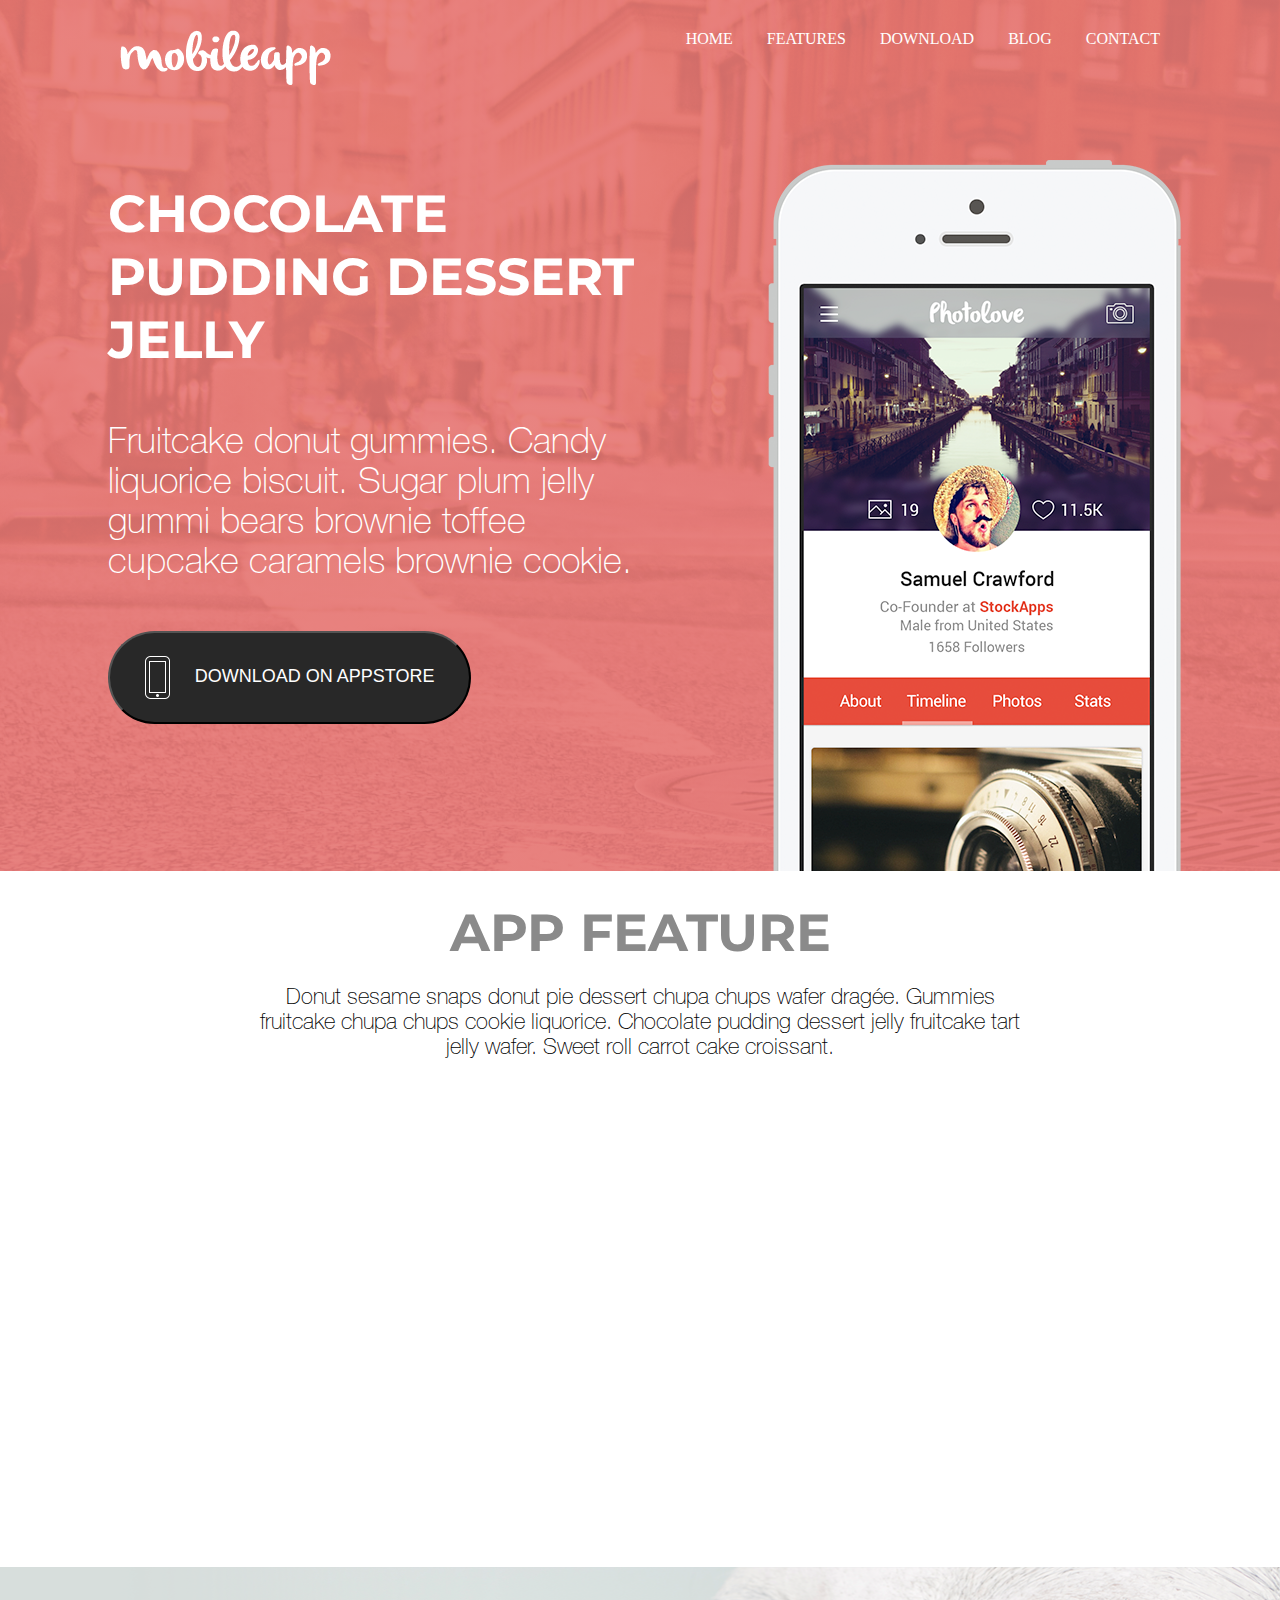
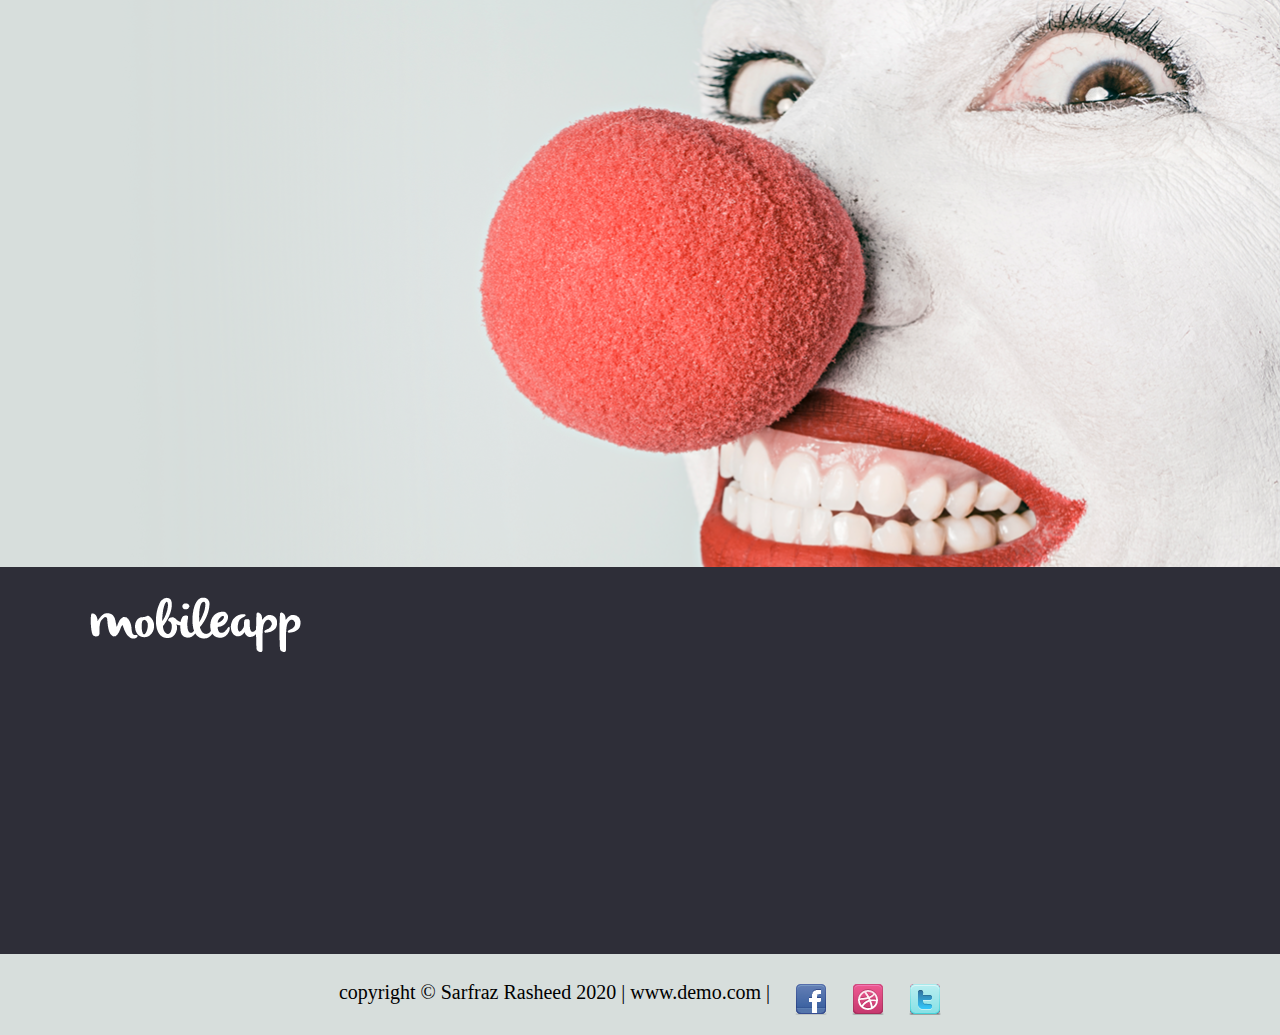
<file: Project1/index.html>
<!DOCTYPE html>
<html lang="en">
<head>
    <meta charset="UTF-8">
    <meta name="viewport" content="width=device-width, initial-scale=1.0">
    <title>PSD TO HTML PROJECT 1</title>
    <!-- Style Sheet -->
    <link rel="stylesheet" href="./CSS/style.css">
    <!-- Google Fonts -->
    <link href="https://fonts.googleapis.com/css2?family=Montserrat&display=swap" rel="stylesheet">
    <link href="https://fonts.googleapis.com/css2?family=Montserrat:wght@700&display=swap" rel="stylesheet">
    <!-- Animation Links -->
    <link rel="stylesheet" href="https://unpkg.com/aos@next/dist/aos.css" />
</head>
<body>
    <!-- Start of Hero -->
    <section class="hero">
        <div class="container">
            <nav>
                <div class="logo">
                    <img src="./Images/logo.png" alt="">
                </div>
                <div class="menu"> 
                <ul>
                <li> <a href="#"> HOME </a> </li>
                <li> <a href="#"> FEATURES </a> </li>
                <li> <a href="#"> DOWNLOAD </a> </li>
                <li>  <a href="#"> BLOG </a> </li>
                <li> <a href="#"> CONTACT </a> </li></div>
            </ul>
            
            </nav>
            <div class="heroContent">
                <div class="heroContentCol1">
                <h1>CHOCOLATE PUDDING DESSERT JELLY</h1>
                <p>Fruitcake donut gummies. Candy liquorice biscuit. Sugar plum jelly gummi bears brownie toffee cupcake caramels brownie cookie.</p>
                <button class="heroBtn"> <img src="./Images/mobileButton.png" alt="" class="btnIphone">  DOWNLOAD ON APPSTORE </button>
            </div>
            <div class="heroContentCol2" data-aos="fade-up" data-aos-duration = "3000";>
                <img src="./Images/iphone.png   " alt="">
            </div>
        </div>
    </div>
    </section>
    <!-- End of Hero -->
    <!-- Start of App Features -->
    <section class="appFeature">
        <div class="container">
        <h1>APP FEATURE</h1>
        <p>Donut sesame snaps donut pie dessert chupa chups wafer dragée. Gummies fruitcake chupa chups cookie liquorice. Chocolate pudding dessert jelly fruitcake tart jelly wafer. Sweet roll carrot cake croissant.</p>
        <div class="appFeatureCol">
            <div class="appFeatureCol1"data-aos="fade-right" data-aos-duration="1000"> 
                <img src=".//Images/scalable.png" alt=""> 
                <h3>SCALABLE</h3>
                <p>Croissant ice cream macaroon cake. Dessert jelly beans candy cookie. Bear claw candy canes gingerbread caramels cake. Macaroon applicake gummi bears jelly marzipan.</p>
            </div>
            <div class="appFeatureCol2" data-aos="fade-up" data-aos-duration="1000"> 
                <img src=".//Images/instant.png" alt=""> 
                <h3>INSTANT</h3>
                <p>Croissant ice cream macaroon cake. Dessert jelly beans candy cookie. Bear claw candy canes gingerbread caramels cake. Macaroon applicake gummi bears jelly marzipan.</p>
            </div>
            <div class="appFeatureCol3"data-aos="fade-left" data-aos-duration="1000"> 
                <img src=".//Images/something.png" alt=""> 
                <h3>SOMETHING</h3>
                <p>Croissant ice cream macaroon cake. Dessert jelly beans candy cookie. Bear claw candy canes gingerbread caramels cake. Macaroon applicake gummi bears jelly marzipan.</p>
            </div>


        </div>
    </div>
    </section>
    <!-- End of App Feature -->
    <!-- Start of Big Nose Section -->
    <section class="bigNose">  
        <div class="container">
        <div class="bigNoseContent"data-aos="fade-up" data-aos-duration="1000">
        <h1>
            <span>hocolate </span> pudding 
            dessert jelly <span> fruit
            cake tart jelly wa </span> fer. 
        </h1>
        <p>Donut cupcake lemon drops dragée liquorice apple pie powder. Topping sweet lollipop soufflé chocolate liquorice candy canes. </p>
        <button class="noseBtn">
            DOWNLOAD
        </button>
    </div>
    </div>
    </section>
    <!-- End of Big Nose Section -->
    <!-- Start of Footer -->
        <footer>
            <div class="container">
            <img src="./Images/logo.png" alt="" class="logo">
            <div class="footerCol">
                <div class="footerCol1" data-aos="fade-right" data-aos-duration="1000">
                    <h3>Popular Post</h3>
                    <img src="./Images/rectangle.png" alt="">
                   <p> I Love Donut  <br>
                    Bonbon Cackers
                </p>  <br>
                    <img src="./Images/rectangle.png" alt="">
                    <p> Canady fruitcake <br>
                    biscuit chupa chups
                </p> <br>
                    <img src="./Images/rectangle.png" alt="">
                   <p> Canady fruitcake <br>
                    biscuit chupa chups </p>
                </div>
                <!-- Col2 -->
                <div class="footerCol2"data-aos="fade-up" data-aos-duration="1000">
                    <h3>Suits on tweeter </h3>
                  Sedlex <br>
                    <span class="timeDuration"> 10 hours ago </span>
                      <br> <br>
                Sed do eiusmod tempor  <br> incididunt ut
                    labore et dolore <br> magna aliqua. <br> <br>
               
                <p class="follow"> Follow us</p>
                </div>
                <!-- Col3 -->
                <div class="footerCol3"data-aos="fade-left" data-aos-duration="1000">
                    <h3>About </h3>
                  
                   <p>Cheesecake tiramisu dragée gummies donut cotton candy ice cream I love halvah. Gummies croissant I love gummies gummies. Marshmallow I love gummies sugar plum jelly-o pie. </p>
                </div>
            </div>
        </div>
        </footer>
    <!-- End of Footer -->
    <section class="socialIcons">
        <div class="container">
        copyright &copy; Sarfraz Rasheed 2020 | www.demo.com | <img src="./Images/fb.png" alt=""> <img src="./Images/dribble.png" alt=""> <img src="./Images/twitter.png" alt="">
    </div>
    </section>
    <!-- Animation Script -->
    <script src="https://unpkg.com/aos@next/dist/aos.js"></script>
  <script>
    AOS.init(
        // data-aos-offset = "200",
        
    );
  </script>
</body>
</html>
</file>
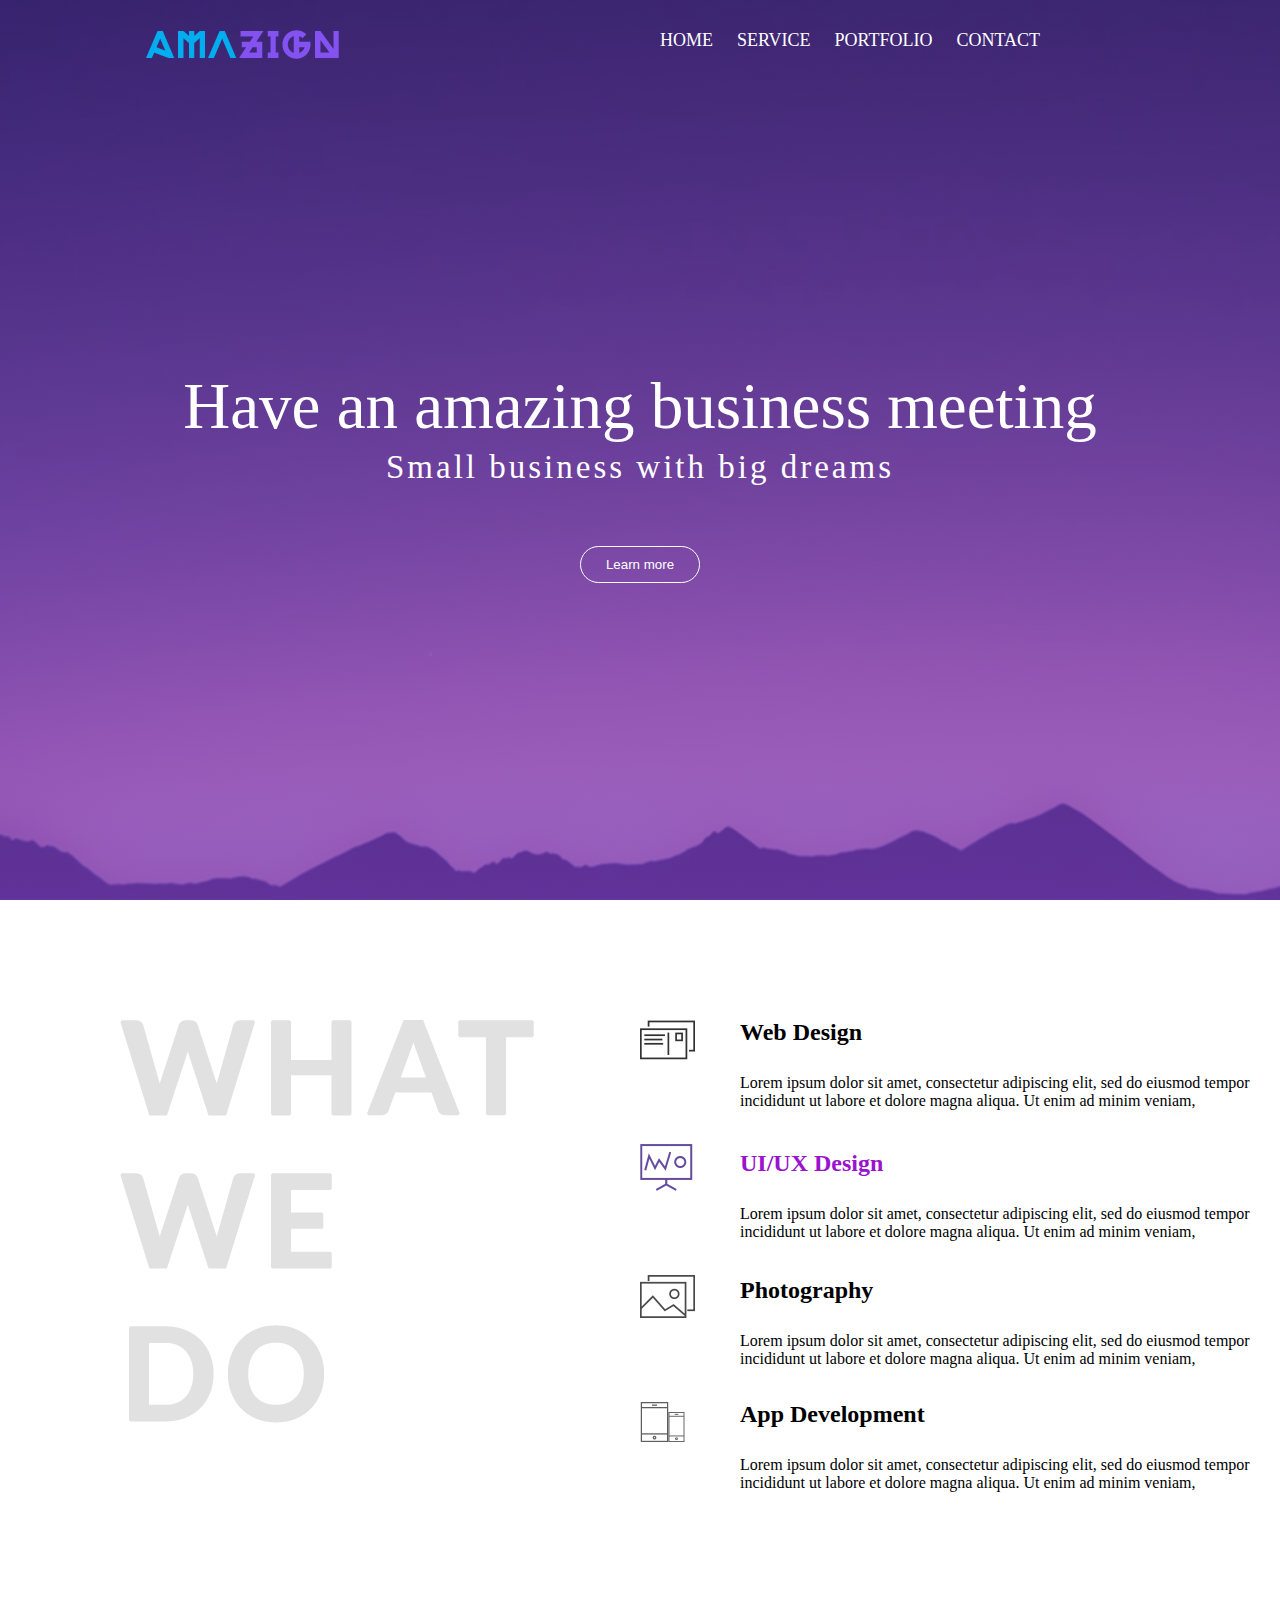
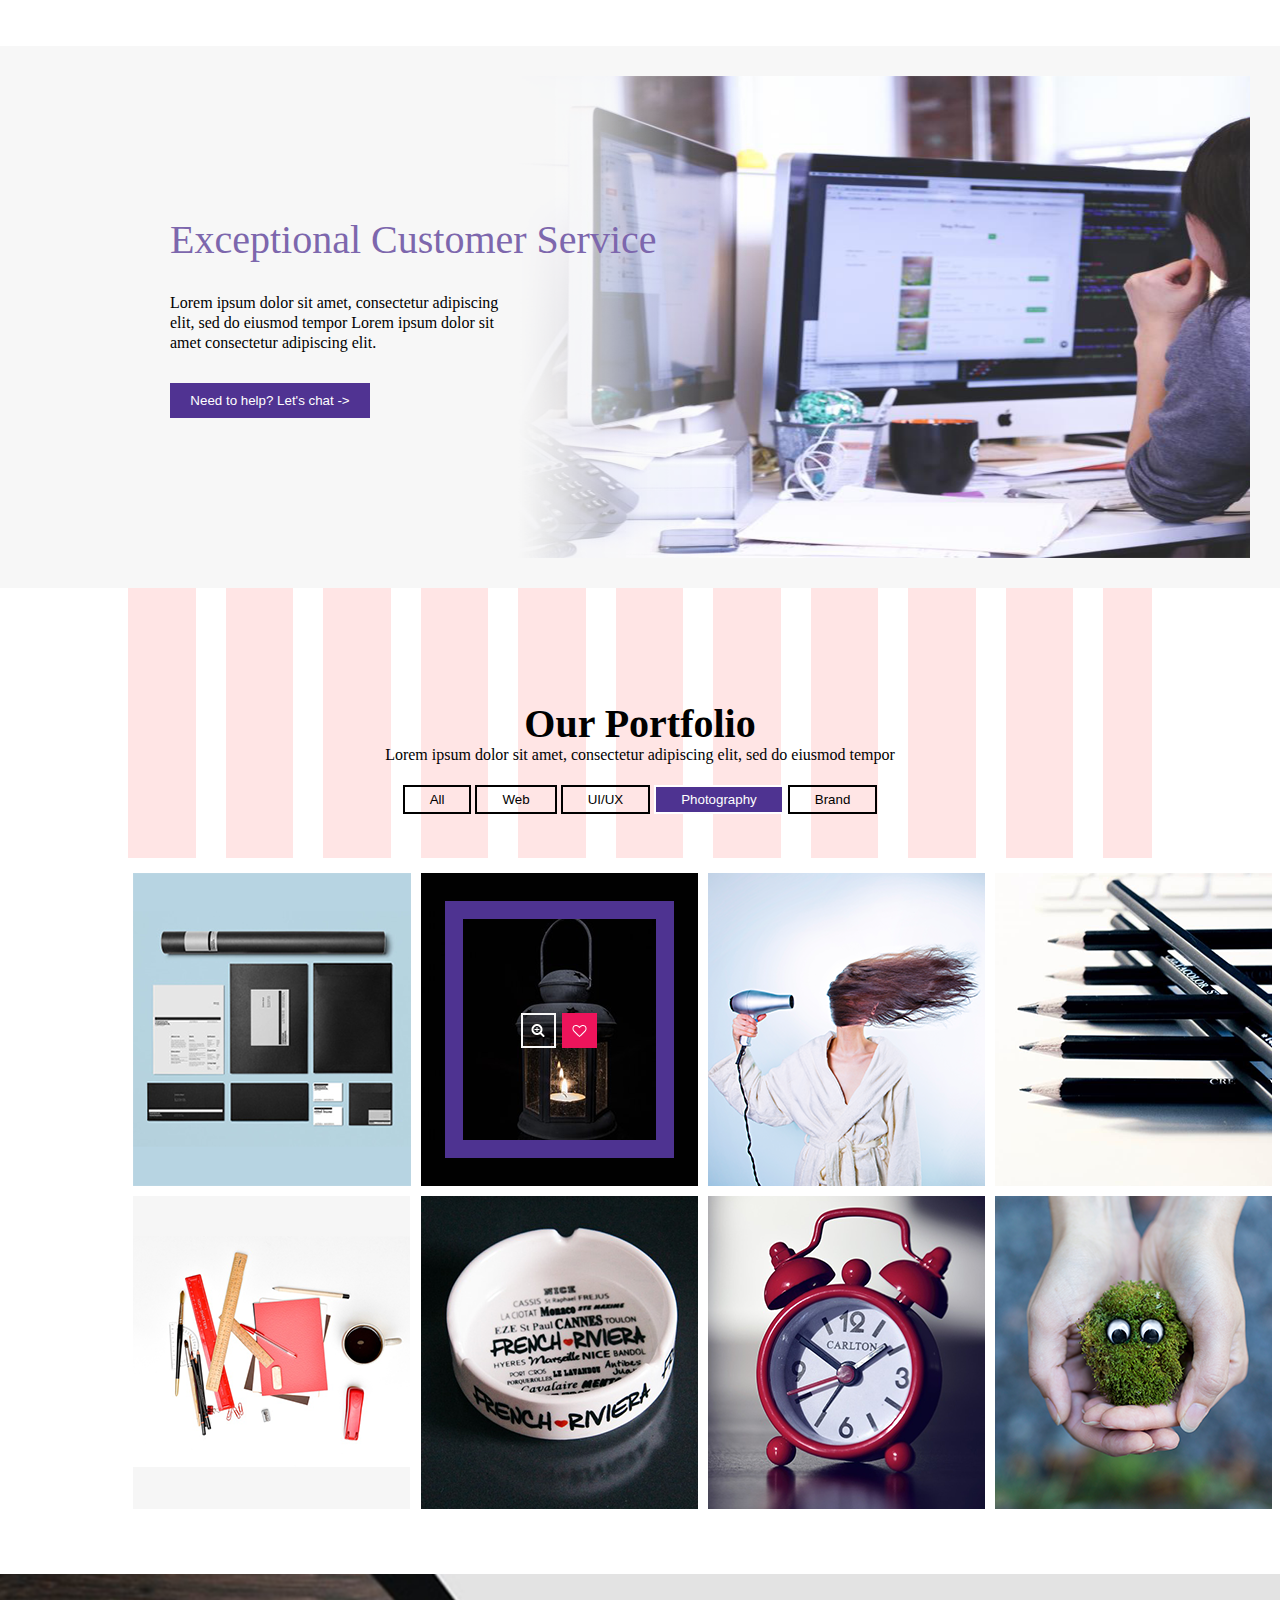
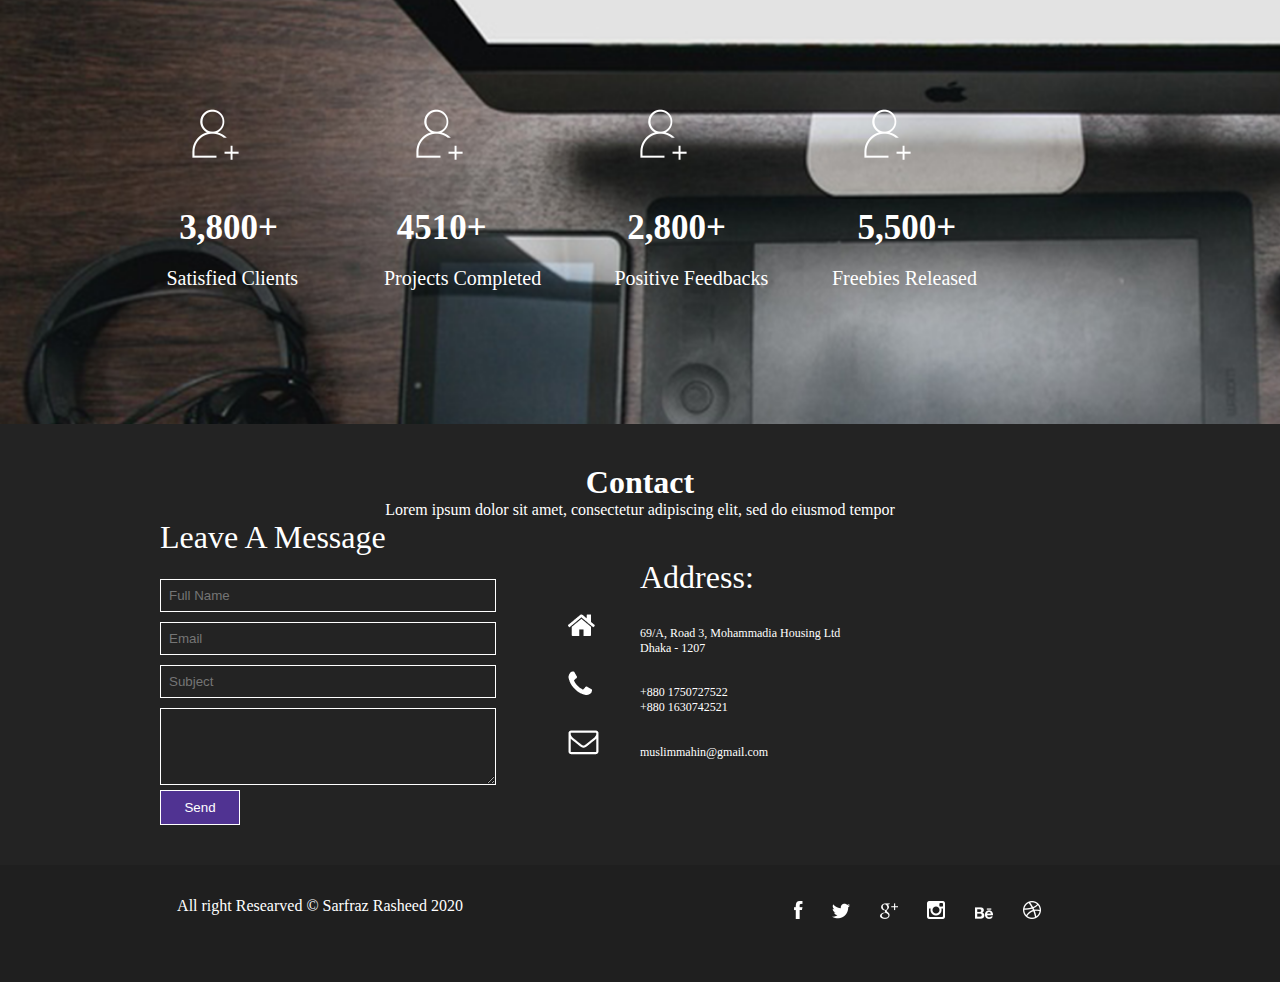
<file: Project2/index.html>
<!DOCTYPE html>
<html lang="en">
<head>
    <meta charset="UTF-8">
    <meta name="viewport" content="width=device-width, initial-scale=1.0">
    <title>PSD to HTML Project 2</title>
    <!-- Style sheet -->
    <link rel="stylesheet" href="./CSS/style.css">
</head>
<body>
    <header>
        <nav>
            <div class="logo">
                <img src="./Images/logo.png" alt="" class="logo">
            </div>
            <div class="menu">
                <ul>
                    <li> <a href="#"> HOME </a>  </li>
                    <li> <a href="#"> SERVICE </a>  </li>
                    <li> <a href="#"> PORTFOLIO </a>  </li>
                    <li> <a href="#"> CONTACT </a>  </li>
                 
                </ul>
            </div>
        </nav>
        <h1>Have an amazing business meeting</h1>
        <h2>Small business with big dreams</h2>
        <button class="headerBtn"> Learn more </button>
    </header>
    <!-- End of Header -->
    <!-- Start of What we do section -->
    <section class="whatWeDo">
        <div class="whatCol">
            <div class="whatCol1">
                <img src="./Images/What-we-do.png" alt="">
            </div>
            <div class="whatCol2">
             
               <div class="img"> <img src="./Images/web-design.png" alt=""></div>
               <div class="serviceHeading"> <h2>Web Design</h2> </div>
                <div class="para">
                <p>Lorem ipsum dolor sit amet, consectetur adipiscing elit, sed do eiusmod tempor incididunt ut labore et dolore magna aliqua. Ut enim ad minim veniam, </p>
            </div>
            <!-- Row2 -->
            
              <div class="img">  <img src="./Images/ui-ux-design.png" alt=""></div>
              <div class="serviceHeading">  <h2 style="color: rgb(154, 19, 207);">UI/UX Design</h2></div>
                <div class="para">
                    <p>Lorem ipsum dolor sit amet, consectetur adipiscing elit, sed do eiusmod tempor incididunt ut labore et dolore magna aliqua. Ut enim ad minim veniam, </p>
                </div>
            
            <!-- Row3 -->
            
            <div class="img">    <img src="./Images/phitography.png" alt=""></div>
              <div class="serviceHeading">  <h2>Photography</h2> </div>
                <div class="para">
                    <p>Lorem ipsum dolor sit amet, consectetur adipiscing elit, sed do eiusmod tempor incididunt ut labore et dolore magna aliqua. Ut enim ad minim veniam, </p>
                </div>
            <div class="img">   <img src="./Images/app.png" alt=""></div>
               <div class="serviceHeading"> <h2>App Development</h2></div>
                <div class="para">
                    <p>Lorem ipsum dolor sit amet, consectetur adipiscing elit, sed do eiusmod tempor incididunt ut labore et dolore magna aliqua. Ut enim ad minim veniam, </p>
                </div>
            </div>
        </div>
    </section>
    <!-- End of What we do section -->
    <!-- Start of Service Section -->
    <section class="service">
        <div class="serviceCol">
                <h1>Exceptional Customer Service</h1>
                <p>Lorem ipsum dolor sit amet, consectetur adipiscing elit, 
                    sed do eiusmod tempor Lorem ipsum dolor sit amet
                    consectetur adipiscing elit.</p>
                    <button class="serviceBtn">Need to help? Let's chat -></button>
            </div>
    </section>
    <!-- End of Service Section -->

    <!-- Start of portfolio -->

    <section class="portfolio">
        <div class="portfolioContent">
        <h1>Our Portfolio</h1>
        <p>Lorem ipsum dolor sit amet, consectetur adipiscing elit, sed do eiusmod tempor</p>
       <div class="portfolioBtns">

        <button class="all">All</button>
        <button class="web">Web</button>
        <button class="uiux">UI/UX</button>
        <button class="photography">Photography</button>
        <button class="brand">Brand</button>
    </div>
        </div>
    <div class="portfolioImages">
        <img src="./Images/pic1.png" alt="">
        <img src="./Images/pic2.png" alt="">
        <img src="./Images/pic3.png" alt="">
        <img src="./Images/pic4.png" alt="">
        <img src="./Images/pic5.png" alt="">
        <img src="./Images/pic6.png" alt="">
        <img src="./Images/pic7.png" alt="">
        <img src="./Images/pic8.png" alt="">
    </div>

    </section>
    <!-- End of portfolio -->
    <!--Start of Counter Section -->
    <section class="counter">
        <div class="counterRow">
    <div class="counter1">
    <img src="./Images/counter1.png" alt="">
    <h1>3,800+</h1>
    <p>Satisfied Clients</p>
</div>
<div class="counter2">
    <img src="./Images/counter1.png" alt="">
    <h1>4510+</h1>
    <p>Projects Completed</p>
   
    </div>
    <div class="counter3">
    <img src="./Images/counter1.png" alt="">
    <h1>2,800+</h1>
    <p>Positive Feedbacks</p>
</div>
<div class="counter4">   
<img src="./Images/counter1.png" alt="">
    <h1>5,500+</h1>
    <p>Freebies Released</p>
    </div>
</div>
</section>
    <!--End of Counter Section -->
<section class="contact">
    <h1 class="contactHeading" style="color: white;">Contact</h1>
    <p class="contactPara" style="color: white;">Lorem ipsum dolor sit amet, consectetur adipiscing elit, sed do eiusmod tempor</p>
    <div class="contactCol">
    <div class="contactCol1">
        <h1 style="font-weight: 100;">Leave A Message</h1> <br>
        <input type="text" name="" id="" placeholder="Full Name">
        <input type="text" name="" id="" placeholder="Email">
        <input type="text" name="" id="" placeholder="Subject">
        <textarea name="" id="" cols="30" rows="5" placeholder="Message">

        </textarea>
        <button class="contactBtn">Send</button>
    </div>
    <div class="contactCol2">
        <h1 style="font-weight: 100;">Address:</h1>
        <br>
        <img src="./Images/address.png" alt=""> <br> <br>
        <p> 69/A, Road 3, Mohammadia Housing Ltd <br> 
        Dhaka - 1207 <br> <br>
    </p>
        <img src="./Images/call.png" alt=""> <br> <br>
        <p>
        +880 1750727522 <br>
        +880 1630742521 <br> <br>
    </p>
        <img src="./Images/mail.png" alt=""> <br> <br>
        <p>
        muslimmahin@gmail.com
    </p>
    </div>
</div>
</section>
<footer>
    <div class="footerCol1">
    <p>All right Researved © Sarfraz Rasheed 2020</p>
</div>
<div class="footerCol2">
    <img src="./Images/fb.png" alt="">
    <img src="./Images/twitter.png" alt="">
    <img src="./Images/g+.png" alt="">
    <img src="./Images/inst.png" alt="">
    <img src="./Images/behance.png" alt="">
    <img src="./Images/dribbble.png" alt="">
    
</div>
</footer>


</body>
</html>
</file>
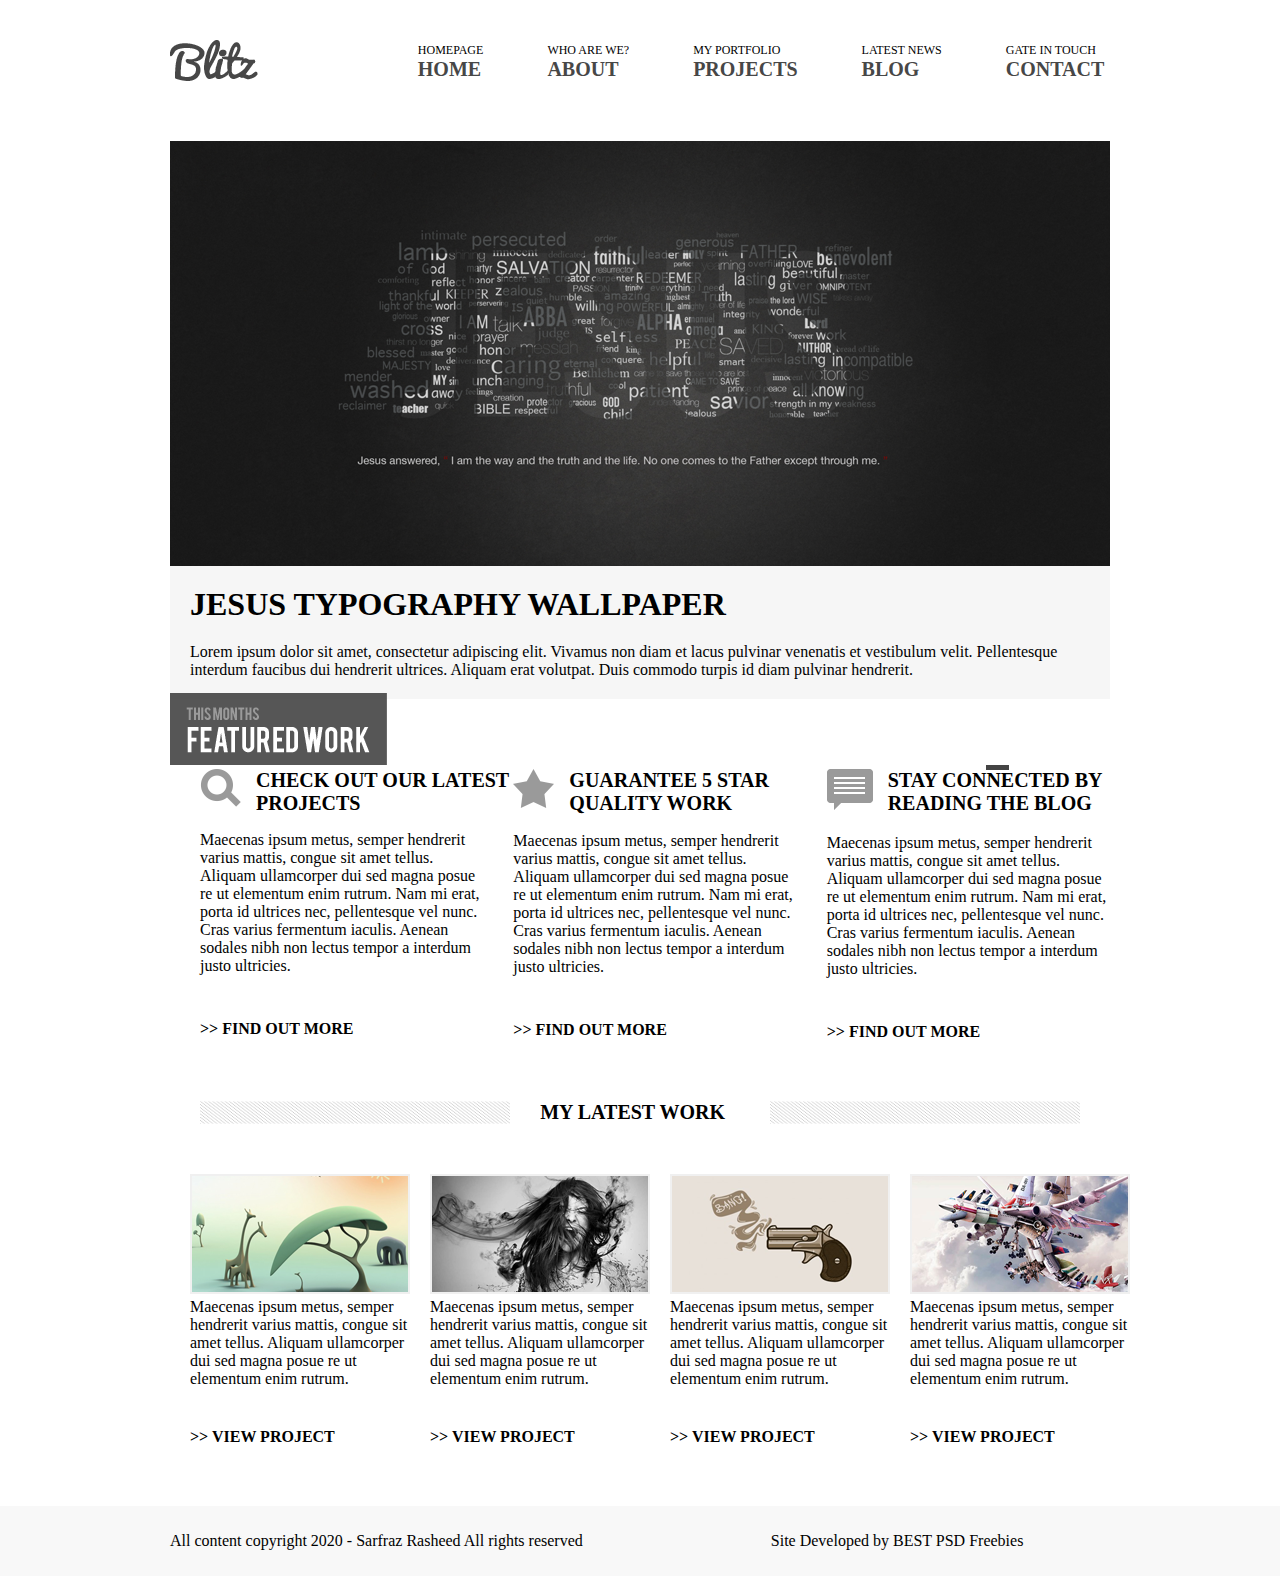
<file: Project3/index.html>
<!DOCTYPE html>
<html lang="en">
<head>
    <meta charset="UTF-8">
    <meta name="viewport" content="width=device-width, initial-scale=1.0">
    <title>PSD to HTML Project 3</title>
    <link rel="stylesheet" href="./CSS/style.css">
</head>
<body>
    <header>
        <div class="container">
            <nav>
                <div class="logo">
                    <img src="./Images/logo.png" alt="">
                </div>
                <div class="menu">
                    <ul>
                        <li> <span> HOMEPAGE <br> </span> <a href=""> HOME  </a></li>
                        <li> <span> WHO ARE WE? <br></span> <a href=""> ABOUT  </a></li>
                        <li> <span> MY PORTFOLIO <br></span> <a href=""> PROJECTS  </a></li>
                        <li> <span> LATEST NEWS <br></span> <a href=""> BLOG  </a></li>
                        <li> <span> GATE IN TOUCH <br></span> <a href=""> CONTACT  </a></li>
                    </ul>
                </div>
            </nav>
            <div class="hero">
                <img src="./Images/Featured-work.png" alt="">
                <img src="./Images/dot-dot.png" alt="">
                <img src="./Images/indicator.png" alt="">
            </div>
            <h1>JESUS TYPOGRAPHY WALLPAPER</h1>
        <p>Lorem ipsum dolor sit amet, consectetur adipiscing elit. Vivamus non diam et lacus pulvinar venenatis et vestibulum velit. Pellentesque interdum faucibus dui hendrerit ultrices. Aliquam erat volutpat. Duis commodo turpis id diam pulvinar hendrerit.</p>
        </div>
       
    </header>
    <!-- Start of Our Services  -->
    <section class="ourServices">
        <div class="container">
            <div class="ourServicesCol">
                <div class="ourServicesCol1">
                <img src="./Images/search-bar.png" alt="">
                
                   <h1>CHECK OUT OUR LATEST PROJECTS </h1> 
                    <p>
                        Maecenas ipsum metus, semper hendrerit varius mattis, congue sit amet tellus. Aliquam ullamcorper dui sed magna posue re ut elementum enim rutrum. Nam mi erat, porta id ultrices nec, pellentesque vel nunc. Cras varius fermentum iaculis. Aenean sodales nibh non lectus tempor a interdum justo ultricies.
                    </p>
                
                    <p class="findOutMore"> >> FIND OUT MORE</p>
                </div>

                <div class="ourServicesCol2">
                    <img src="./Images/star.png" alt="">
                    <h1>GUARANTEE 5 STAR QUALITY WORK </h1>
                    <p>
                        Maecenas ipsum metus, semper hendrerit varius mattis, congue sit amet tellus. Aliquam ullamcorper dui sed magna posue re ut elementum enim rutrum. Nam mi erat, porta id ultrices nec, pellentesque vel nunc. Cras varius fermentum iaculis. Aenean sodales nibh non lectus tempor a interdum justo ultricies.
                    </p>
                    <p class="findOutMore">>> FIND OUT MORE</p>
                </div>

                <div class="ourServicesCol3">
                    <img src="./Images/msg-icon.png" alt="">
                    <h1>STAY CONNECTED BY READING THE BLOG </h1>
                    <p>
                        Maecenas ipsum metus, semper hendrerit varius mattis, congue sit amet tellus. Aliquam ullamcorper dui sed magna posue re ut elementum enim rutrum. Nam mi erat, porta id ultrices nec, pellentesque vel nunc. Cras varius fermentum iaculis. Aenean sodales nibh non lectus tempor a interdum justo ultricies.
                    </p>
                    <p class="findOutMore">>> FIND OUT MORE</p>
                </div>
                
            </div>
        </div>
    </section>
    <!-- End of Our Services  -->

    <!-- Start of Our Work  -->
    <section class="ourWork">
        <div class="container">
           <div class="workHeading">
            <img src="./Images/latest-work-sidebar.png" alt="">
            <span class="myLatestWork"> MY LATEST WORK</span>
            <img src="./Images/latest-work-sidebar.png" alt="">
        </div>
        <div class="ourWorkCol">
            <div class="ourWorkCol1">
               <div> <img src="./Images/work1.png" alt=""> </div>
               <div> <p>
                Maecenas ipsum metus, semper hendrerit varius mattis, congue sit amet tellus. Aliquam ullamcorper dui sed magna posue re ut elementum enim rutrum. 
               </p> 
            <p class="viewProject"> >> VIEW PROJECT </p>
            </div>
            </div>

            <div class="ourWorkCol2">
                <div> <img src="./Images/work2.png" alt=""> </div>
                <div> <p>
                 Maecenas ipsum metus, semper hendrerit varius mattis, congue sit amet tellus. Aliquam ullamcorper dui sed magna posue re ut elementum enim rutrum. 
                </p> 
             <p class="viewProject"> >> VIEW PROJECT </p>
             </div>
             </div>

             <div class="ourWorkCol3">
                <div> <img src="./Images/work3.png" alt=""> </div>
                <div> <p>
                 Maecenas ipsum metus, semper hendrerit varius mattis, congue sit amet tellus. Aliquam ullamcorper dui sed magna posue re ut elementum enim rutrum. 
                </p> 
             <p class="viewProject"> >> VIEW PROJECT </p>
             </div>
             </div>


             <div class="ourWorkCol4">
                <div> <img src="./Images/work4.png" alt=""> </div>
                <div> <p>
                 Maecenas ipsum metus, semper hendrerit varius mattis, congue sit amet tellus. Aliquam ullamcorper dui sed magna posue re ut elementum enim rutrum. 
                </p> 
             <p class="viewProject"> >> VIEW PROJECT </p>
             </div>
             </div>

        </div>
        </div>
    </section>
    <!-- End of Our Work  -->

    <footer>
        <div class="container">
          <!-- <div class="part1"> -->
            <p> All content copyright 2020 - Sarfraz Rasheed All rights reserved</p>
        <!-- </div> -->
        <!-- <div class="part2"> -->
           <p> Site Developed by BEST PSD Freebies</p>
        <!-- </div> -->
    </div>
    </footer>


</body>
</html>
</file>
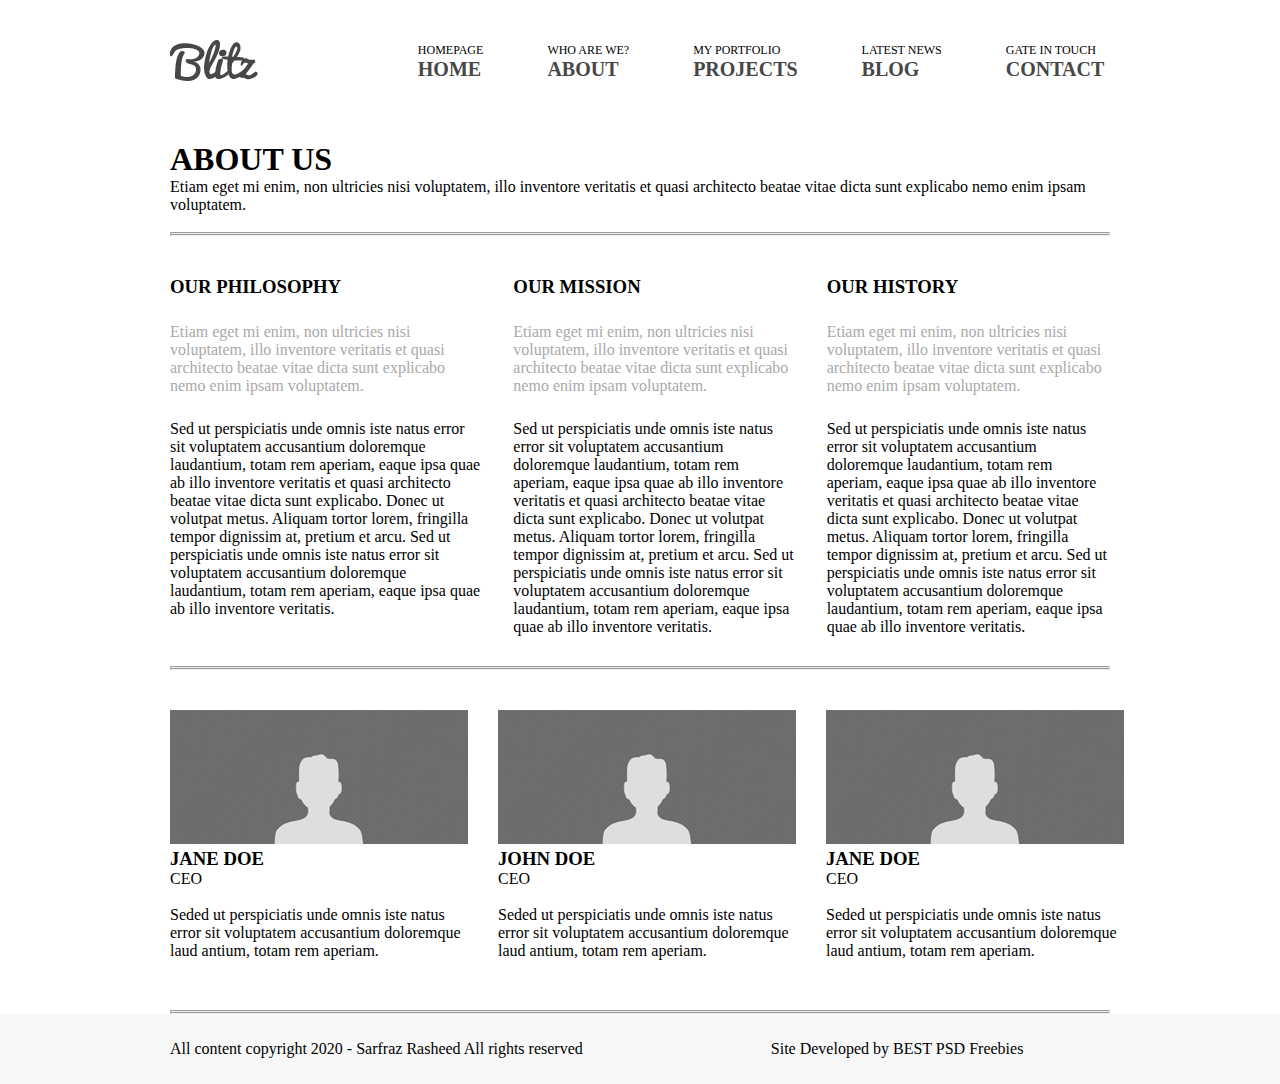
<file: Project3/about.html>
<!DOCTYPE html>
<html lang="en">
<head>
    <meta charset="UTF-8">
    <meta name="viewport" content="width=device-width, initial-scale=1.0">
    <title>Document</title>
    <link rel="stylesheet" href="./about.css">
</head>
<body>
    <header>
        <div class="container">
            <nav>
                <div class="logo">
                    <img src="./Images/logo.png" alt="">
                </div>
                <div class="menu">
                    <ul>
                        <li> <span> HOMEPAGE <br> </span> <a href=""> HOME  </a></li>
                        <li> <span> WHO ARE WE? <br></span> <a href=""> ABOUT  </a></li>
                        <li> <span> MY PORTFOLIO <br></span> <a href=""> PROJECTS  </a></li>
                        <li> <span> LATEST NEWS <br></span> <a href=""> BLOG  </a></li>
                        <li> <span> GATE IN TOUCH <br></span> <a href=""> CONTACT  </a></li>
                    </ul>
                </div>
            </nav>
            <h1>ABOUT US</h1>
            <p>Etiam eget mi enim, non ultricies nisi voluptatem, illo inventore veritatis et quasi architecto beatae 
                vitae dicta sunt explicabo nemo enim ipsam voluptatem.</p>
                <br> <hr> <hr>
        </div>
       
    </header>
    <section class="about1">
        <div class="container">
        <div class="about1Col">
            <div class="aboutCol1">
                <h3>OUR PHILOSOPHY</h3>
                <p>Etiam eget mi enim, non ultricies nisi voluptatem, illo inventore veritatis et quasi architecto beatae vitae dicta sunt explicabo nemo enim ipsam voluptatem.</p> 
                <p>
                    Sed ut perspiciatis unde omnis iste natus error sit voluptatem accusantium doloremque laudantium, totam rem aperiam, eaque ipsa quae ab illo inventore veritatis et quasi architecto beatae vitae dicta sunt explicabo. Donec ut volutpat metus. Aliquam tortor lorem, fringilla tempor dignissim at, pretium et arcu. Sed ut perspiciatis unde omnis iste natus error sit voluptatem accusantium doloremque laudantium, totam rem aperiam, eaque ipsa quae ab illo inventore veritatis.
                </p>
            </div>

            <div class="aboutCol2">
                <h3>OUR MISSION</h3>
                <p>Etiam eget mi enim, non ultricies nisi voluptatem, illo inventore veritatis et quasi architecto beatae vitae dicta sunt explicabo nemo enim ipsam voluptatem.</p> 
                <p>
                    Sed ut perspiciatis unde omnis iste natus error sit voluptatem accusantium doloremque laudantium, totam rem aperiam, eaque ipsa quae ab illo inventore veritatis et quasi architecto beatae vitae dicta sunt explicabo. Donec ut volutpat metus. Aliquam tortor lorem, fringilla tempor dignissim at, pretium et arcu. Sed ut perspiciatis unde omnis iste natus error sit voluptatem accusantium doloremque laudantium, totam rem aperiam, eaque ipsa quae ab illo inventore veritatis.
                </p>
            </div>

            <div class="aboutCol3">
                <h3>OUR HISTORY</h3>
                <p>Etiam eget mi enim, non ultricies nisi voluptatem, illo inventore veritatis et quasi architecto beatae vitae dicta sunt explicabo nemo enim ipsam voluptatem.</p> 
                <p>
                    Sed ut perspiciatis unde omnis iste natus error sit voluptatem accusantium doloremque laudantium, totam rem aperiam, eaque ipsa quae ab illo inventore veritatis et quasi architecto beatae vitae dicta sunt explicabo. Donec ut volutpat metus. Aliquam tortor lorem, fringilla tempor dignissim at, pretium et arcu. Sed ut perspiciatis unde omnis iste natus error sit voluptatem accusantium doloremque laudantium, totam rem aperiam, eaque ipsa quae ab illo inventore veritatis.
                </p>
                
            </div>
        </div>
        <hr>  <hr>
        </div>
    </section>
    <section class="about2">
        <div class="container">
        <div class="about2Col">
            <div class="about2Col1">
                <img src="./About Images/aboutImage.png" alt="">  
                <h3>JANE DOE</h3>   
                <p>CEO</p>    <br>
                <p>Seded ut perspiciatis unde omnis iste natus error sit voluptatem accusantium doloremque laud antium, totam rem aperiam.</p>
            </div>
            <div class="about2Col2">
                <img src="./About Images/aboutImage.png" alt="">
                <h3>JOHN DOE</h3>   
                <p>CEO</p>    <br>
                <p>Seded ut perspiciatis unde omnis iste natus error sit voluptatem accusantium doloremque laud antium, totam rem aperiam.</p>
            </div>
            <div class="about2Col3">
                <img src="./About Images/aboutImage.png" alt="">
                <h3>JANE DOE</h3>   
                <p>CEO</p>   <br>  
                <p>Seded ut perspiciatis unde omnis iste natus error sit voluptatem accusantium doloremque laud antium, totam rem aperiam.</p>
            </div>
        </div>
        <hr> <hr>
    </div>
    </section>

    <footer>
        <div class="container">
            <p> All content copyright 2020 - Sarfraz Rasheed All rights reserved</p>
     
           <p> Site Developed by BEST PSD Freebies</p>
     
    </div>
    </footer>



</body>
</html>
</file>
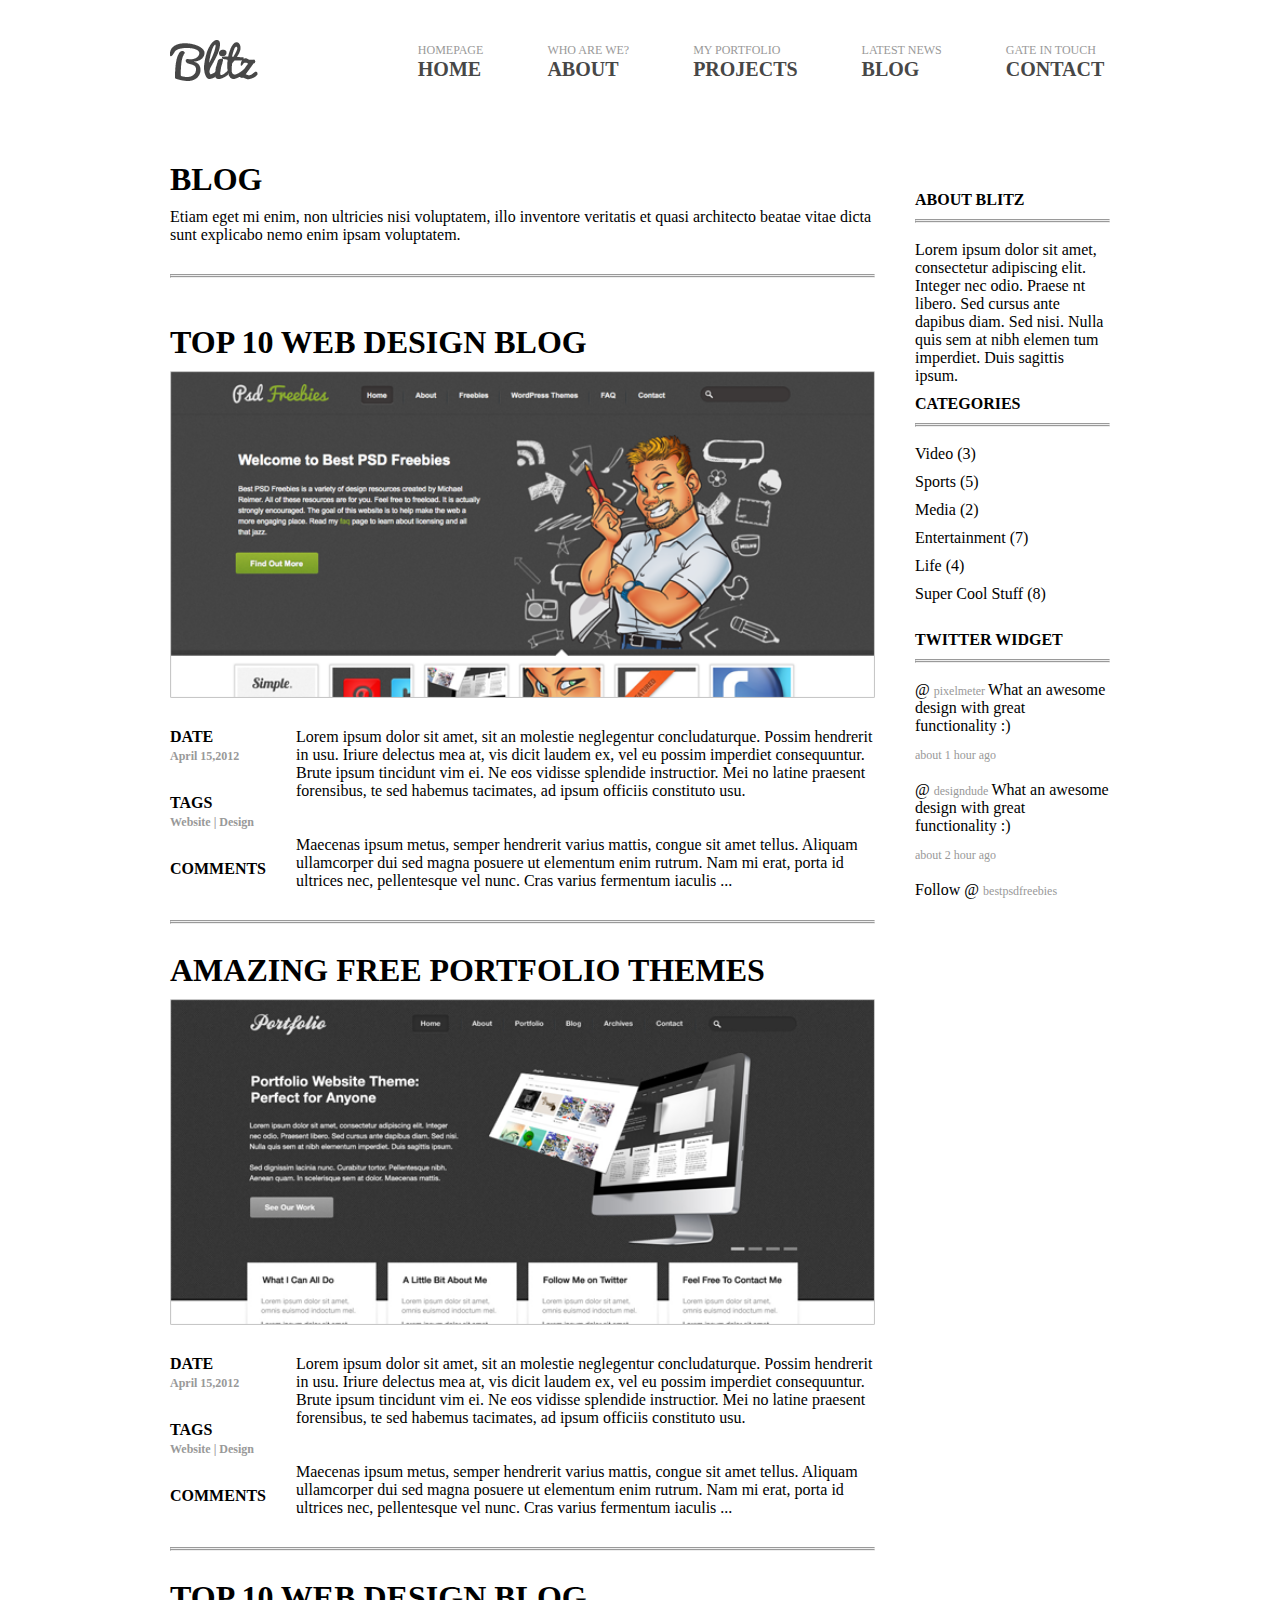
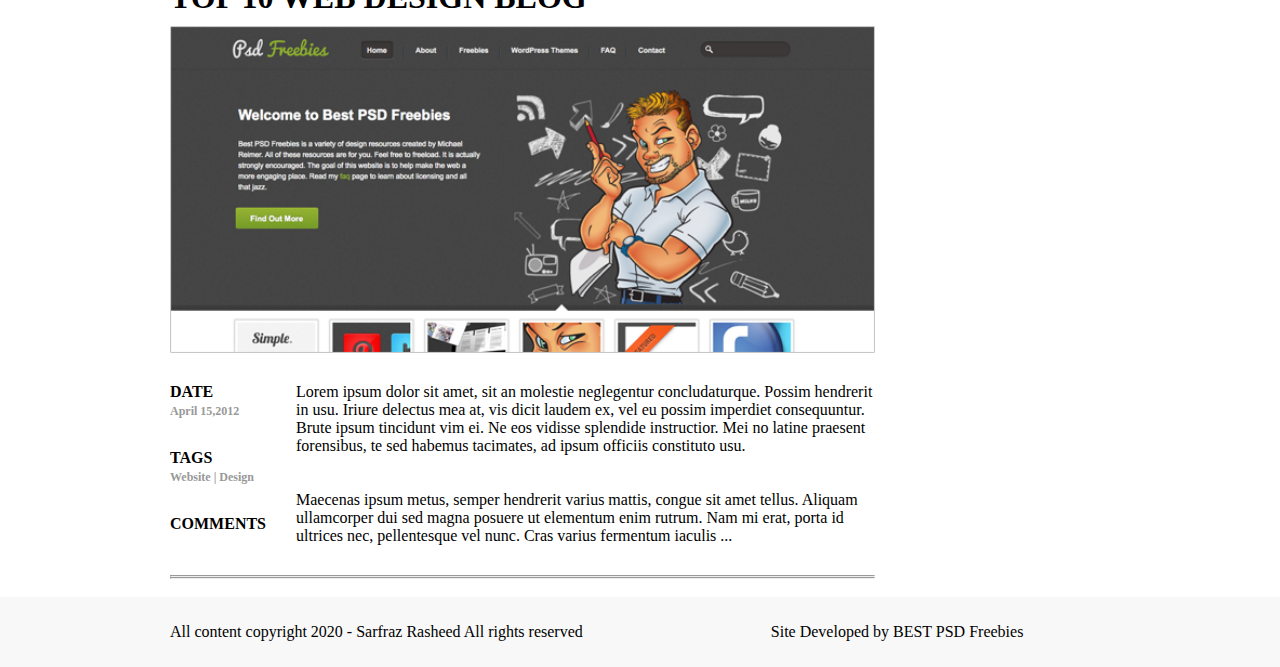
<file: Project3/blog.html>
<!DOCTYPE html>
<html lang="en">
<head>
    <meta charset="UTF-8">
    <meta name="viewport" content="width=device-width, initial-scale=1.0">
    <title>Document</title>
    <link rel="stylesheet" href="./blog.css">
</head>
<body>
    <header>
        <div class="container">
            <nav>
                <div class="logo">
                    <img src="./Images/logo.png" alt="">
                </div>
                <div class="menu">
                    <ul>
                        <li> <span> HOMEPAGE <br> </span> <a href=""> HOME  </a></li>
                        <li> <span> WHO ARE WE? <br></span> <a href=""> ABOUT  </a></li>
                        <li> <span> MY PORTFOLIO <br></span> <a href=""> PROJECTS  </a></li>
                        <li> <span> LATEST NEWS <br></span> <a href=""> BLOG  </a></li>
                        <li> <span> GATE IN TOUCH <br></span> <a href=""> CONTACT  </a></li>
                    </ul>
                </div>
            </nav>
            </div>
    </header>
    <section class="blog">
        <div class="container">
        <div class="blogCol">
            <div class="blogCol1">
                <h1>BLOG</h1>
                <p>Etiam eget mi enim, non ultricies nisi voluptatem, illo inventore veritatis et quasi architecto beatae 
                    vitae dicta sunt explicabo nemo enim ipsam voluptatem.</p>
                    <hr> <hr> <br> <br>
                    <h1>TOP 10 WEB DESIGN BLOG</h1>
                <img src="./blog-main-image.png" alt="">
               <div class="row">
                <div class="rowCol">
                <div class="rowCol1">
                <p class="bold">DATE <br>
                <span> April 15,2012 </span> </p>
                <p class="bold"> TAGS <br> 
                <span> Website | Design </span>  </p>
                <p class="bold">COMMENTS</p>
            </div>
            <div class="rowCol2">
                <p>
                    Lorem ipsum dolor sit amet, sit an molestie neglegentur concludaturque. Possim hendrerit in usu. Iriure delectus mea at, vis dicit laudem ex, vel eu possim imperdiet consequuntur. Brute ipsum tincidunt vim ei. Ne eos vidisse splendide instructior. Mei no latine praesent forensibus, te sed habemus tacimates, ad ipsum officiis constituto usu. <br> <br> <br>
                    Maecenas ipsum metus, semper hendrerit varius mattis, congue sit amet tellus. Aliquam ullamcorper dui sed magna posuere ut elementum enim rutrum. Nam mi erat, porta id ultrices nec, pellentesque vel nunc. Cras varius fermentum iaculis  ...

                </p>
                
            </div>
            
            </div>
            <hr> <hr> <br>

            <h1>AMAZING FREE PORTFOLIO THEMES</h1>
            <img src="./blog-image2.png" alt="">
           <div class="row">
            <div class="rowCol">
            <div class="rowCol1">
            <p class="bold">DATE <br>
            <span> April 15,2012 </span> </p>
            <p class="bold"> TAGS <br> 
            <span> Website | Design </span>  </p>
            <p class="bold">COMMENTS</p>
        </div>
        <div class="rowCol2">
            <p>
                Lorem ipsum dolor sit amet, sit an molestie neglegentur concludaturque. Possim hendrerit in usu. Iriure delectus mea at, vis dicit laudem ex, vel eu possim imperdiet consequuntur. Brute ipsum tincidunt vim ei. Ne eos vidisse splendide instructior. Mei no latine praesent forensibus, te sed habemus tacimates, ad ipsum officiis constituto usu. <br> <br> <br>
                Maecenas ipsum metus, semper hendrerit varius mattis, congue sit amet tellus. Aliquam ullamcorper dui sed magna posuere ut elementum enim rutrum. Nam mi erat, porta id ultrices nec, pellentesque vel nunc. Cras varius fermentum iaculis  ...

            </p>
            
        </div>
        
        </div>
        <hr> <hr> <br>

        <h1>TOP 10 WEB DESIGN BLOG</h1>
        <img src="./blog-main-image.png" alt="">
       <div class="row">
        <div class="rowCol">
        <div class="rowCol1">
        <p class="bold">DATE <br>
        <span> April 15,2012 </span> </p>
        <p class="bold"> TAGS <br> 
        <span> Website | Design </span>  </p>
        <p class="bold">COMMENTS</p>
    </div>
    <div class="rowCol2">
        <p>
            Lorem ipsum dolor sit amet, sit an molestie neglegentur concludaturque. Possim hendrerit in usu. Iriure delectus mea at, vis dicit laudem ex, vel eu possim imperdiet consequuntur. Brute ipsum tincidunt vim ei. Ne eos vidisse splendide instructior. Mei no latine praesent forensibus, te sed habemus tacimates, ad ipsum officiis constituto usu. <br> <br> <br>
            Maecenas ipsum metus, semper hendrerit varius mattis, congue sit amet tellus. Aliquam ullamcorper dui sed magna posuere ut elementum enim rutrum. Nam mi erat, porta id ultrices nec, pellentesque vel nunc. Cras varius fermentum iaculis  ...

        </p>
        
    </div>
    
    </div>
    <hr> <hr> <br>

        </div>
    </div>   </div> </div>
    <div class="blogCol2">
        <p class="bold">ABOUT BLITZ</p>
        <hr> <hr> <br>
        <p>Lorem ipsum dolor sit amet, consectetur adipiscing elit. Integer nec odio. Praese nt libero. Sed cursus ante dapibus diam. Sed nisi. Nulla quis sem at nibh elemen tum imperdiet. Duis sagittis ipsum. </p>
        <p class="bold"> CATEGORIES </p>
        <hr> <hr> <br>

        <p>Video (3)</p>
        <p>Sports (5)</p>
        <p>Media (2)</p>
        <p>Entertainment (7)</p>
        <p>Life (4)</p>
        <p>Super Cool Stuff (8)</p>
        <br>
        <p class="bold"> TWITTER WIDGET </p>
        <hr> <hr> <br>
        <p> @ <span> pixelmeter </span> What an awesome design with great functionality :) </p>
        <span> about 1 hour ago </span> <br> <br>
        <p> @ <span>designdude </span> What an awesome design with great functionality :) </p>
        <span> about 2 hour ago </span> <br> <br>
        <p>Follow @ <span> bestpsdfreebies</span></p>
    </div>
    </div>
    </div>
   
    </section>
    <footer>
        <div class="container">
          <!-- <div class="part1"> -->
            <p> All content copyright 2020 - Sarfraz Rasheed All rights reserved</p>
        <!-- </div> -->
        <!-- <div class="part2"> -->
           <p> Site Developed by BEST PSD Freebies</p>
        <!-- </div> -->
    </div>
    </footer>
</body>
</html>
</file>
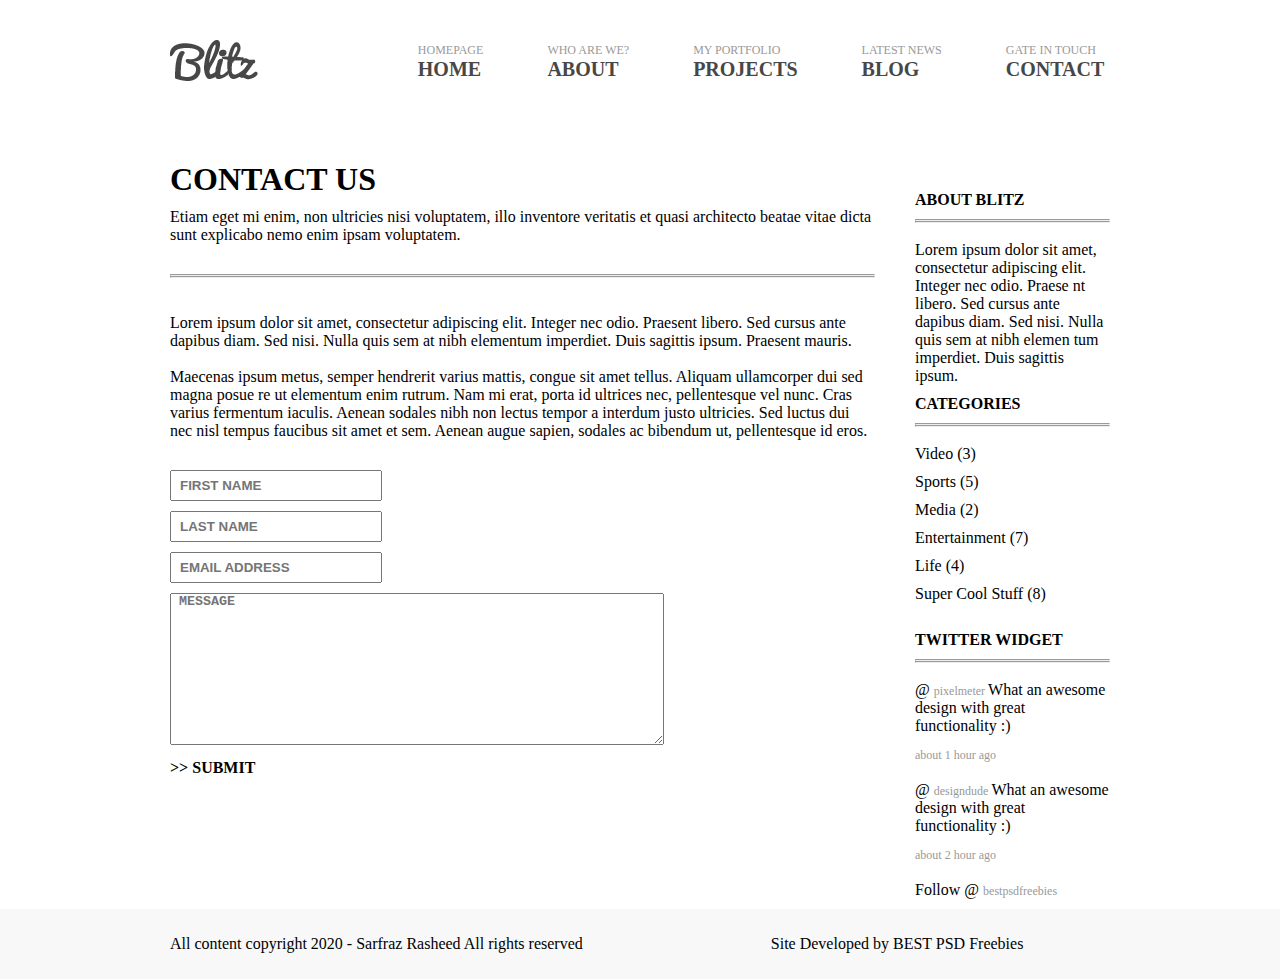
<file: Project3/contact.html>
<!DOCTYPE html>
<html lang="en">
<head>
    <meta charset="UTF-8">
    <meta name="viewport" content="width=device-width, initial-scale=1.0">
    <title>Document</title>
    <link rel="stylesheet" href="./contact.css">
</head>
<body>
    <header>
        <div class="container">
            <nav>
                <div class="logo">
                    <img src="./Images/logo.png" alt="">
                </div>
                <div class="menu">
                    <ul>
                        <li> <span> HOMEPAGE <br> </span> <a href=""> HOME  </a></li>
                        <li> <span> WHO ARE WE? <br></span> <a href=""> ABOUT  </a></li>
                        <li> <span> MY PORTFOLIO <br></span> <a href=""> PROJECTS  </a></li>
                        <li> <span> LATEST NEWS <br></span> <a href=""> BLOG  </a></li>
                        <li> <span> GATE IN TOUCH <br></span> <a href=""> CONTACT  </a></li>
                    </ul>
                </div>
            </nav>
            </div>
    </header>
    <!-- Contact -->
    <section class="contact">
        <div class="container">
        <div class="contactCol">
            <div class="contactCol1">
                <h1>CONTACT US</h1>
                <p>Etiam eget mi enim, non ultricies nisi voluptatem, illo inventore veritatis et quasi architecto beatae 
                    vitae dicta sunt explicabo nemo enim ipsam voluptatem.</p>
                    <hr> <hr> <br> <br>

                    <p>
                        Lorem ipsum dolor sit amet, consectetur adipiscing elit. Integer nec odio. Praesent libero. Sed cursus ante dapibus diam. Sed nisi. Nulla quis sem at nibh elementum imperdiet. Duis sagittis ipsum. Praesent mauris. <br> <br>
                        Maecenas ipsum metus, semper hendrerit varius mattis, congue sit amet tellus. Aliquam ullamcorper dui sed magna posue re ut elementum enim rutrum. Nam mi erat, porta id ultrices nec, pellentesque vel nunc. Cras varius fermentum iaculis. Aenean sodales nibh non lectus tempor a interdum justo ultricies. Sed luctus dui nec nisl tempus faucibus sit amet et sem. Aenean augue sapien, sodales ac bibendum ut, pellentesque id eros.

                    </p>
                    <input type="text" placeholder="FIRST NAME">
                    <input type="text" placeholder="LAST NAME">
                    <input type="email" placeholder="EMAIL ADDRESS">
                    <textarea name="" id="" cols="30" rows="10" placeholder=" MESSAGE"></textarea>
                    <p class="submitBtn"> >> SUBMIT </p>

            </div>
            <div class="contactCol2">
                <p class="bold">ABOUT BLITZ</p>
                <hr> <hr> <br>
                <p>Lorem ipsum dolor sit amet, consectetur adipiscing elit. Integer nec odio. Praese nt libero. Sed cursus ante dapibus diam. Sed nisi. Nulla quis sem at nibh elemen tum imperdiet. Duis sagittis ipsum. </p>
                <p class="bold"> CATEGORIES </p>
                <hr> <hr> <br>

                <p>Video (3)</p>
                <p>Sports (5)</p>
                <p>Media (2)</p>
                <p>Entertainment (7)</p>
                <p>Life (4)</p>
                <p>Super Cool Stuff (8)</p>
                <br>
                <p class="bold"> TWITTER WIDGET </p>
                <hr> <hr> <br>
                <p> @ <span> pixelmeter </span> What an awesome design with great functionality :) </p>
                <span> about 1 hour ago </span> <br> <br>
                <p> @ <span>designdude </span> What an awesome design with great functionality :) </p>
                <span> about 2 hour ago </span> <br> <br>
                <p>Follow @ <span> bestpsdfreebies</span></p>
            </div>
           
        </div>
        </div>
    </section>
    <footer>
            <div class="container">
            <p> All content copyright 2020 - Sarfraz Rasheed All rights reserved</p>
           <p> Site Developed by BEST PSD Freebies</p>
       
    </div>
    </footer>

     
</body>
</html>
</file>
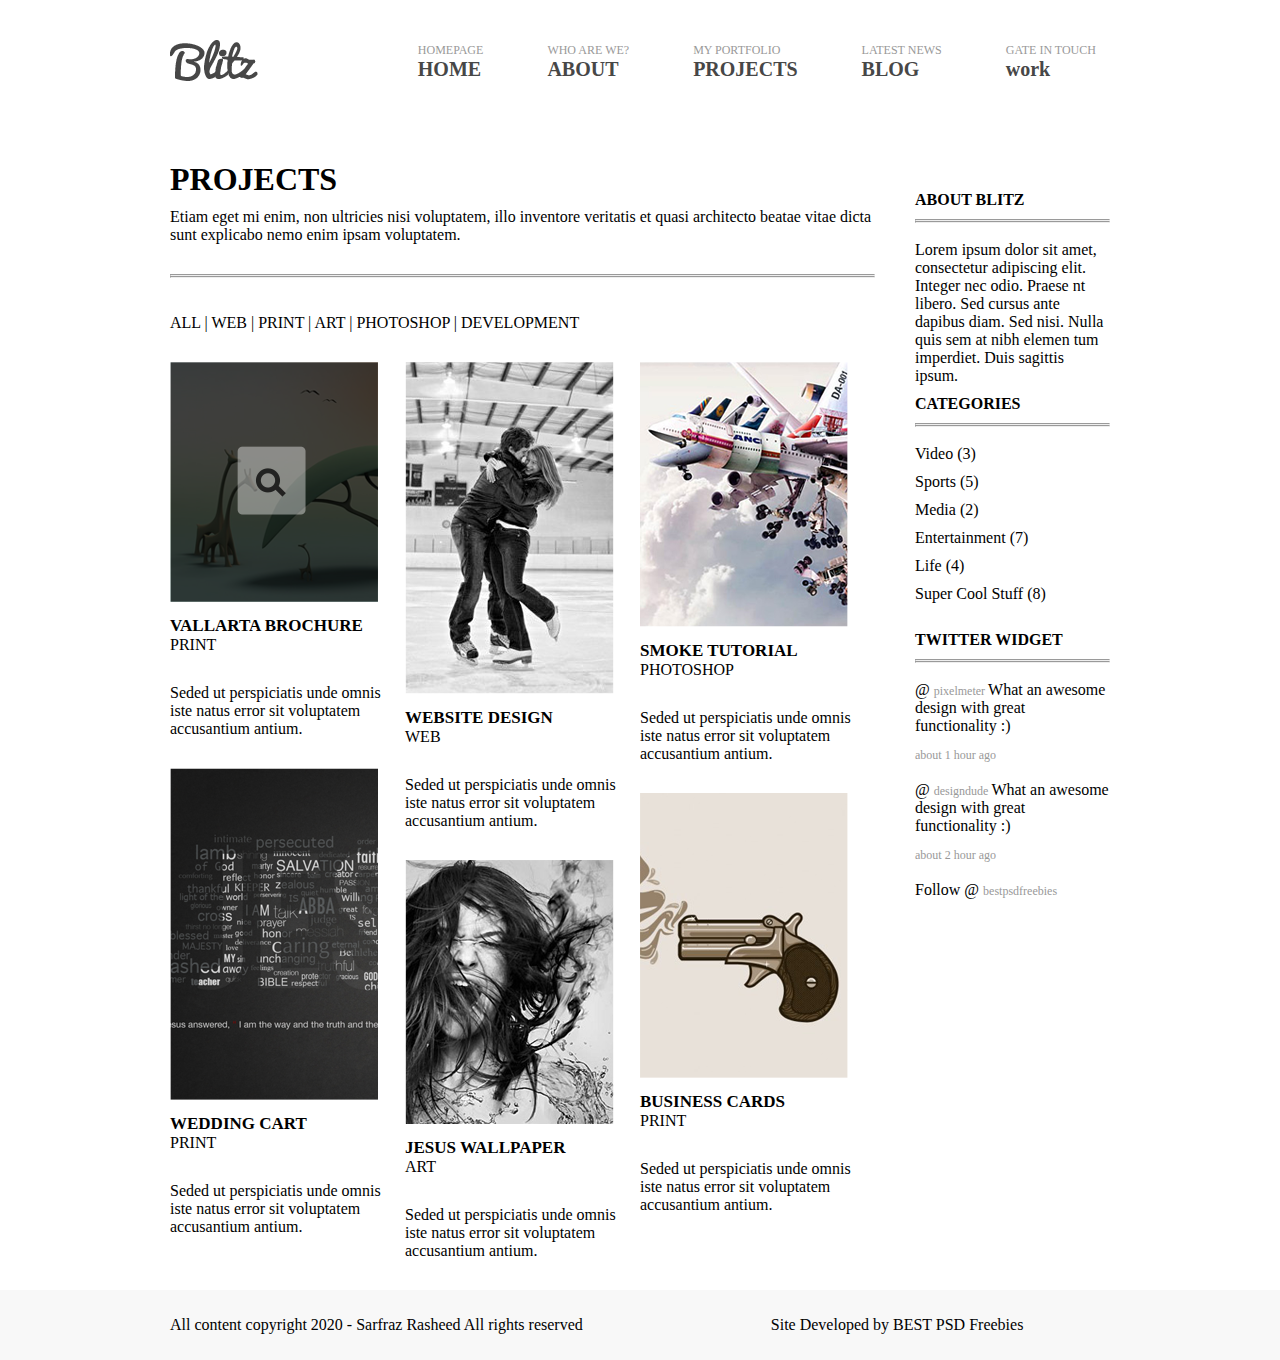
<file: Project3/work.html>
<!DOCTYPE html>
<html lang="en">
<head>
    <meta charset="UTF-8">
    <meta name="viewport" content="width=device-width, initial-scale=1.0">
    <title>Document</title>
    <link rel="stylesheet" href="./work.css">
</head>
<body>
    <header>
        <div class="container">
            <nav>
                <div class="logo">
                    <img src="./Images/logo.png" alt="">
                </div>
                <div class="menu">
                    <ul>
                        <li> <span> HOMEPAGE <br> </span> <a href=""> HOME  </a></li>
                        <li> <span> WHO ARE WE? <br></span> <a href=""> ABOUT  </a></li>
                        <li> <span> MY PORTFOLIO <br></span> <a href=""> PROJECTS  </a></li>
                        <li> <span> LATEST NEWS <br></span> <a href=""> BLOG  </a></li>
                        <li> <span> GATE IN TOUCH <br></span> <a href=""> work  </a></li>
                    </ul>
                </div>
            </nav>
            </div>
    </header>

    <section class="work">
        <div class="container">
        <div class="workCol">
            <div class="workCol1">
                <h1>PROJECTS</h1>
                <p>Etiam eget mi enim, non ultricies nisi voluptatem, illo inventore veritatis et quasi architecto beatae 
                    vitae dicta sunt explicabo nemo enim ipsam voluptatem.</p>
                    <hr> <hr> <br> <br>
                <p>ALL | WEB | PRINT | ART | PHOTOSHOP | DEVELOPMENT</p>
                <div class="imagesSection">
                    <div class="sec1">
               
                <img src="./work Images/work1.png" alt="">
                <h2>vallarta brochure</h2>
                <p>PRINT</p>
                <p> Seded ut perspiciatis unde omnis iste natus error sit voluptatem accusantium antium. </p>
                <img src="./work Images/work4.png" alt="">
                <h2>wedding cart</h2>
                <p>PRINT</p>
              
                <p> Seded ut perspiciatis unde omnis iste natus error sit voluptatem accusantium antium. </p>

            </div>
            <div class="sec2">  
            <img src="./work Images/work2.png" alt="">
                <h2>website design</h2>
                <p>WEB</p>
               <p> Seded ut perspiciatis unde omnis iste natus error sit voluptatem accusantium antium.   </p>
          
               
            <img src="./work Images/work5.png" alt="">
                <h2>jesus wallpaper</h2>
                <p>ART</p>
                
                <p> Seded ut perspiciatis unde omnis iste natus error sit voluptatem accusantium antium. </p>
            </div>   
            <div class="sec3">
            <img src="./work Images/work3.png" alt="">
                <h2>smoke tutorial</h2>
                <p>PHOTOSHOP</p>
                
                <p> Seded ut perspiciatis unde omnis iste natus error sit voluptatem accusantium antium. </p>
                <img src="./work Images/work6.png" alt="">
                <h2>business cards</h2>
                <p>PRINT</p>
                
                <p> Seded ut perspiciatis unde omnis iste natus error sit voluptatem accusantium antium. </p>
            </div>     
            </div>
            </div>
            <div class="workCol2">
                <p class="bold">ABOUT BLITZ</p>
                <hr> <hr> <br>
                <p>Lorem ipsum dolor sit amet, consectetur adipiscing elit. Integer nec odio. Praese nt libero. Sed cursus ante dapibus diam. Sed nisi. Nulla quis sem at nibh elemen tum imperdiet. Duis sagittis ipsum. </p>
                <p class="bold"> CATEGORIES </p>
                <hr> <hr> <br>

                <p>Video (3)</p>
                <p>Sports (5)</p>
                <p>Media (2)</p>
                <p>Entertainment (7)</p>
                <p>Life (4)</p>
                <p>Super Cool Stuff (8)</p>
                <br>
                <p class="bold"> TWITTER WIDGET </p>
                <hr> <hr> <br>
                <p> @ <span> pixelmeter </span> What an awesome design with great functionality :) </p>
                <span> about 1 hour ago </span> <br> <br>
                <p> @ <span>designdude </span> What an awesome design with great functionality :) </p>
                <span> about 2 hour ago </span> <br> <br>
                <p>Follow @ <span> bestpsdfreebies</span></p>
            </div>
           
        </div>
        </div>
    </section>
















    <!-- footer -->
    <footer>
        <div class="container">
        <p> All content copyright 2020 - Sarfraz Rasheed All rights reserved</p>
       <p> Site Developed by BEST PSD Freebies</p>
   
</div>
</footer>
</body>
</html>
</file>
<file: Project1/CSS/style.css>
*{
    padding: 0;
    margin: 0;
    box-sizing: border-box;
}
.hero{
    background-image: linear-gradient(rgba(218,51,46,0.6),rgba(218,51,46,0.6)), url('../Images/bgImage.png');
    background-position: center;
    background-size: cover;
    background-attachment: fixed;
    /* border: 5px solid; */
}
.container{
    max-width: 1100px;
    width: 100%;
    margin: 0 auto;  
    position: relative;  
    overflow: hidden;
}
nav{
    padding: 30px;
}
.logo{
    float: left;
}
.menu{
    float: right;
}
ul{
    padding: 0;
    margin: 0;
    list-style-type: none;
}
ul li{
    display: inline-block;
}
ul li a{
    text-decoration: none;
    color: white;
    margin-left: 30px;
}
ul li a:hover{
    color: rgb(235, 226, 226);
    transition: all .9s;
}
.logo:hover{
    cursor: pointer;
}
.heroContentCol1 h1{
    font-family: 'Montserrat', sans-serif;
    font-weight: bold;
    color: white;
}
.heroContent{
    display: flex;
    position: relative;
    
}
.heroContentCol1{
    position: absolute;
    left: -26%;
    top: 15%;
    color:white;
    width: 70%;
}
.heroContentCol1 h1{
    font-size: 52px;
    margin-bottom: 50px;
}
@font-face{
    font-family: 'HelveticaNeue-Thin';
    src: local('HelveticaNeue-Thin.otf'),url('HelveticaNeue-Thin.otf') format('opentype');
}
.heroContentCol1 p{
    font-size: 36px;
    line-height: 40px;
    margin-bottom: 50px;
    width: 90%;
    text-align: left;
    font-family: 'HelveticaNeue-Thin';
}
.heroContentCol2 img{
    margin-left: 70%;
    margin-top: 100px;
    margin-bottom: -240px;
}
.heroBtn{
    background-color: #282828;
    border-radius: 50px;
    color: white;
    padding: 23px 35px;
    font-size: 18px;
    cursor: pointer;
}
.heroBtn:hover{
    background-color: #3b3b3b;
    transition: all .9s;
}
.btnIphone{
    vertical-align: middle;
    padding-right: 20px;
}
/* app feature */
.appFeature{
    padding: 30px 0px;
}
.appFeature h1{
    
    font-size: 52px;
    color: #8a8a8a;
    font-family: 'Montserrat', sans-serif;
}
.appFeature h3{
    font-family: 'Montserrat', sans-serif;
    margin-top: 10px;
}
.appFeature p{
    padding: 20px;
    font-size: 22px;
    width: 75%;
    margin: 0 auto;
    font-family: 'HelveticaNeue-Thin'
}
.appFeature h1,p{
    text-align: center;
}
.appFeatureCol{
    display: grid;
    grid-template-columns: repeat(3,1fr);
    text-align: center;
    width: 100%;
}
/* Big Nose */
.bigNose{
    background-image: url('../Images/bigNose.png');
    background-size: cover;
    height: 600px;
    background-color: #d7dedc;
    background-position: auto;
    
}
.bigNose h1{
    width: 100%;
}
.bigNose h1{
    text-transform: uppercase;
    font-size: 23px;
    width: 30%;
    line-height: 40px;
    color: white;
    font-family: 'Montserrat', sans-serif;  
}
span{
    color: #f35d5c;
}
.bigNoseContent{
    margin-top: 15%;
    left: 0%;
}
.bigNoseContent p{
    width: 35%;
    font-size: 24px;
    text-align: left;
    margin-top: 20px;
    font-family: 'HelveticaNeue-Thin'
}
.noseBtn{
    background-color: #d9332d;
    padding: 12px 14px;
    color: white;
    text-align: center;
    border-radius: 50px;
    margin-top: 40px;
    border: none;
    cursor: pointer;
}
.noseBtn:hover{
    background-color: #d8443f;
    transition: all .9s;
}
/* Footer */
footer{
    background-color: #2e2e38;
    padding: 30px;
   
}
.footerCol{
    display: grid;
    grid-template-columns: repeat(3,1fr);
    color: white;
    margin-top: 60px;
    margin-bottom: 40px;
}
.footerCol h3{
    margin: 30px 0px;
    font-family: 'Montserrat', sans-serif;
    /* font-weight: 100; */
}

.footerCol1{
    width: 50%;
}
.footerCol2{
    width: 70%;
}
.footerCol1 p{
    margin-top: -40px;
    padding-left: 60px;
    font-size: 12px;
    font-family: 'Montserrat', sans-serif;
    font-weight: 100;
}
.follow{
    margin-left: -74%;
    margin-top: -2%;
    font-family: 'Montserrat', sans-serif;
    font-weight: bold;
}
.footerCol3{
    width: 90%;
    line-height: 20px;
}
.footerCol3 p {
    text-align: left;
    font-family: 'Montserrat', sans-serif;
    font-style: italic;
}
.socialIcons{
    text-align: center;
    padding: 20px;
    background-color: #d7dedc;
    font-size: 20px;
}
.socialIcons img{   
    margin-top: 10px;
    margin-left: 20px;
    vertical-align: middle;
    cursor: pointer;
}
/* Media Queries || Responsiveness */
@media only screen and (max-width:1000px) {
    ul{
        display: none;
    }
    .heroContent{
        width: 100%;
        display: block;
        height: auto;
        padding: 30px auto;  
    }
  
    .heroContentCol1{
        position: relative;
        left: 0%;
        top: 0%;
        color:white;
        width: 100%;
        padding: 20px;
    }
    .heroContentCol1 h1{
        font-size: 42px;
        margin: 40px 0;
    }
    .heroContentCol1 p{
        font-size: 30px;
        line-height: 36px;
        margin-bottom: 40px;
        width: 100%;
        text-align: left;
    }
    .heroContentCol2 img{
        margin-left: 0;
        margin-top: 0;
        margin-bottom: 0;
        display: none;
    }
    .heroBtn{
        background-color: #282828;
        border-radius: 50px;
        color: white;
        padding: 5px;
        font-size: 16px;
        cursor: pointer;
    }
    .btnIphone{
        vertical-align: middle;
        padding: 05px;
    }

/* app feature */
.appFeature{
    padding: 10px 0px;
}
.appFeature h1{
    font-size: 42px;
    color: #c7c7c7;
}
.appFeature p{
    padding: 13px;
    font-size: 18px;
    width: 100%;
  
}
.appFeature h1,p{
    text-align: center;
}
.appFeatureCol{
    display: block;
    margin: 10px 0px;
}
/* Big Nose */
.bigNose{
    background-image: url('../Images/bigNose.png');
    background-size: cover;
    background-position: center;
    height: auto;
    background-color: #d7dedc;
    padding: 20px 0;
    
}
.bigNose h1{
    width: 40%;
}
.bigNose h1{
    text-transform: uppercase;
    font-size: 21px;
    width: 40%;
    line-height: 40px;
    color: white;
    margin-left: 4%;
}
span{
    color: #f35d5c;
}
.bigNoseContent{
    margin-top: 15%;
    left: 0%;
}
.bigNoseContent p{
    width: 35%;
    font-size: 18px;
    text-align: left;
    margin-top: 10px;
    margin-left: 4%;
}
.noseBtn{
   margin-left: 4%;
}
/* Footer */
footer{
    padding: 20px;
}
.footerCol{
    display: block;
    margin-top: 30px;
    margin-bottom: 30px;
}
.footerCol h3{
    margin: 30px 0px;
    /* display: block; */
}
.footerCol1{
    width: 100%;
    /* display: block; */
}
.footerCol2{
    width: 100%;
    /* display: block; */
}
.footerCol1 p{
    margin-top: -40px;
    padding-left: 0px;
    font-size: 14px;
}
.footerCol1 h3{
    /* display: block; */
    width: 100%;
    margin-top: 20%;
}
.follow{
   text-align: left;
}
.footerCol3{
    width: 100%;
    line-height: 20px;
}
.footerCol3 p {
    text-align: left;
}
.socialIcons{
    text-align: center;
    padding: 20px;
    background-color: #d7dedc;
    font-size: 20px;
}
.socialIcons img{   
    margin-top: 10px;
    margin-left: 20px;
    vertical-align: middle;
    cursor: pointer;
}
}

@media only screen and (min-width:1001px) and (max-width:1260px){
    .bigNoseContent{
        margin-top: 15%;
        left: 0%;
        padding: 0px 30px;
    }

}
</file>
<file: Project2/CSS/style.css>
*{
    padding: 0;
    margin: 0;
    box-sizing: border-box;
}
header{
    background-image: linear-gradient(rgba(113, 40, 196, 0.4),rgba(121, 62, 189, 0.8)), url('../Images/header-bgimage.png');
    background-size: cover;
    background-repeat: no-repeat;
    background-position: center;
    background-attachment: fixed;
    padding: 30px;
    height: 100vh;
}
nav{
    display: grid;
    grid-template-columns: repeat(2,1fr);
}
.logo{
    float: left;
    margin-left: 10%;
}
ul{
    list-style-type: none;
}
ul li{
    display: inline-block;
    margin-left: 20px;
    font-size: 18px;
    color: white;
}
ul li a{
    color: white;
    text-decoration: none;
}
header h1{
    margin-top: 230px;
    font-weight: normal;
    margin-bottom: 5px;
    font-size: 65px;
}
header h2{
    font-weight: normal;
    letter-spacing: 3px;
    font-size: 33px;
}
header h1, header h2{
    color: white;
   
    text-align: center;
}
.headerBtn{
    /* margin-top: 300px; */
    text-align: center;
    display: flex;
    justify-content: center;
    margin: 0 auto;
    margin-top: 60px;
    padding: 10px 25px;
    border-radius: 20px;
    border: 1px solid white;
    color: white;
    background: none;
}
/* What we do */
.whatWeDo{
    padding: 120px;
}
.whatCol{
    display: grid;
    grid-template-columns: repeat(2,1fr);
}
img{
    margin-bottom: 80px;
    position: relative;


}
.serviceHeading{
   position: absolute;
    margin-left: 100px;
    margin-top: -125px;
}
.para{
    position: absolute;
    margin-left: 100px;
    margin-top: -70px;
}
/* Service */
.service{
    padding: 30px;
    background-color: #f7f7f7;
}
.serviceCol{
    background-image: url('../Images/pc.png');
    background-position: right;
    background-repeat: no-repeat;
    background-size: 60% 100%;
    padding: 140px;
}
.serviceCol h1{
    color: #7d67ad;
    font-weight: normal;
    font-size: 40px;
    font-weight: 100;
}
.serviceCol p{
    margin: 30px 0;
    width: 36%;
    line-height: 20px;
}
.serviceBtn{
    background-color: #503392;
    width: 200px;
    color: white;
    padding: 10px 0px;
    border: none;
}
/* Portfolio */
.portfolio{
    margin-bottom: 60px;
}
.portfolioContent{
    background-image: url('../Images/portfloio-bg.png');
    width: 80%;
    margin: 0 auto;
    display: flex;
    flex-direction: column;
    justify-content: center;
    align-items: center;
    text-align: center;
    height: 30vh;
    
}
.portfolioContent h1{
    font-size: 40px;
    position: absolute;
}
.portfolioContent p{
    /* font-size: 40px; */
    position: absolute;
    margin-top: 5%;
}
.portfolioBtns{
    display: inline-block;
    margin-top: 15%;
    
}
.all,.web,.uiux,.photography,.brand{
    /* width: 50px; */
    padding: 5px 25px;
    border: 2px solid;
    background-color: transparent;
}
.photography{
    background-color: #4e3391;
    color: white;
}
.portfolioImages{
    width: 80%;
    margin: 0px auto;
   
    margin-top: 10px;
    margin-bottom: 0;
    display: grid;
    grid-template-columns: repeat(4,1fr);

}
.portfolioImages img{
    margin: 5px 5px;
}
/* Counter */
.counter{
    width: 100%;
    background-image: url('../Images/counter-image.png');
    background-size: cover;
    position: relative;
    height: 50vh;
}
.counterRow{
    display: grid;
    grid-template-columns: repeat(4,1fr);
    width: 70%;
    margin: 0 auto;
    color: white;
    font-weight: 100;
}
.counterRow img{
    position: absolute;
    top: 30%;
} 
.counter1 h1{
    position: absolute;
    top: 52%;
    left: 14%;
    font-size: 35px;
    
} 
.counter2 h1{
    position: absolute;
    top: 52%;
    left: 31%;
    font-size: 35px;
    
} 
.counter3 h1{
    position: absolute;
    top: 52%;
    left: 49%;
    font-size: 35px;
    
} 
.counter4 h1{
    position: absolute;
    top: 52%;
    left: 67%;
    font-size: 35px;
    
} 
.counter1 p{
    position: absolute;
    top: 65%;
    left: 13%;
    font-size: 20px;
} 
.counter2 p{
    position: absolute;
    top: 65%;
    left: 30%;
    font-size: 20px;
} 
.counter3 p{
    position: absolute;
    top: 65%;
    left: 48%;
    font-size: 20px;
} 
.counter4 p{
    position: absolute;
    top: 65%;
    left: 65%;
    font-size: 20px;
} 
/* Contact */
.contact{
    padding: 40px;
    background-color: #232323;
}
.contactHeading,.contactPara{
    text-align: center;
}
.contactCol{
    display: grid;
    grid-template-columns: repeat(2,1fr);
}
.contactCol1{
    color: white;
    margin-left: 20%;
}
input{
    width: 70%;
    padding: 8px;
    margin: 5px 0;
    background: none;
    border: 1px solid white;
}
textarea{
    background: none;
    width: 70%;
    margin: 5px 0;
    border: 1px solid white;
    display: block;
}
.contactBtn{
    background: #503392;
    width: 80px;
    height: 35px;
    border: 1px solid white;
    color: white;
    font-weight: 100;
}
.contactCol2{
    margin-top: 40px;
    color: white;
}
.contactCol2 img{
    display: flex;
    margin-left: -12%;
}
.contactCol2 p{
    margin-top: -21%;
    font-size: 12px;
}
footer{
    color: white;
    display: grid;
    grid-template-columns: repeat(2,1fr);
    background: #1f1f1f;
    height: 13vh;
}
.footerCol1{
    text-align: center;
    margin-top: 32px;
    /* border: 1px solid white; */
}
.footerCol2{
    margin-left: 20%;
}
.footerCol2 img{
    margin-top: 7%;
    margin-left: 5%;
}
</file>
<file: Project3/CSS/style.css>
*{
    padding: 0;
    margin: 0;
    box-sizing: border-box;
}
.container{
    width: 940px;
    margin: 0 auto;   
}
/* navbar */
nav{
    margin-bottom: 60px;
    margin-top: 40px;
}
ul{
    padding: 0;
    margin: 0;
    list-style-type: none;
}

ul li{
    display: inline-block;
    margin-left: 60px;
}
ul li:nth-child(1){
    margin-left: 17%;
}
ul li a{
    text-decoration: none;
    font-size: 20px;
    color: #474747;
    font-weight: bold;
}

.logo{
    float: left;
}
.hero{
    background-image: url('../Images/Home-Banner.png');
    height: 425px;
    background-size: cover;

}
.hero img:nth-child(1){
    position: absolute;
    top: 77%;
}
.hero img:nth-child(2){
    position: absolute;
    top: 85%;
    left: 77%;

}
.hero img:nth-child(3){
    position: absolute;
    top: 86.5%;
    left: 50%;

}
span{
    font-size: 12px;
}
header h1{
    padding: 20px;
    background-color: #f6f6f6;
}
header p{
    padding-left: 20px;
    padding-bottom: 20px;
    background-color: #f6f6f6;
}
/* Our Services */
.ourServices{
    margin-top: 70px;
}
.ourServicesCol{
    display: grid;
    grid-template-columns: repeat(3,1fr);
    
}
.ourServicesCol h1{
    font-size: 20px;
    display: inline;
}
.findOutMore{
    margin-top: 25px;
    font-weight: bold;
}
.ourServicesCol1 h1,.ourServicesCol2 h1,.ourServicesCol3 h1{
    position: absolute;
    margin-left: 15px;
    width: 20%;
}
.ourServicesCol1,.ourServicesCol2,.ourServicesCol3{
    margin-left: 30px;
}
.ourServicesCol1 p,.ourServicesCol2 p,.ourServicesCol3 p{
    padding: 20px 0 0 0;
}
/* Our Work */
.ourWork{
    margin: 60px 0;
    
}
.workHeading{
    display: flex;
    margin-bottom: 50px;
}
.workHeading img{
    width: 33%;
    margin: 0 30px
    
}
.myLatestWork{
    font-size: 20px;
    font-weight: bold;
    width: 100%;
}
.ourWorkCol{
    display: grid;
    grid-template-columns: repeat(4,1fr);
    /* margin-left: 100px; */
}
.viewProject{
    margin-top: 40px;
    font-weight: bold;
}
.ourWorkCol1,.ourWorkCol2,.ourWorkCol3,.ourWorkCol4{
    margin-left: 20px;
}
/* footer */
footer {
    background-color: #f8f8f8;
    height: 70px;
    line-height: 70px;
    text-align: center;
    
}
footer .container{
    display: flex;
}
footer .container p:last-child
{
    margin-left: 20%;
}
/* Media Queries */
@media (max-width:680px){
    body{
        overflow-x: hidden;
    }
    .container{
        width: 500px;
        margin: 0 auto;      
    }
    /* navbar */
    nav{
        margin-bottom: 20px;
        margin-top: 20px;
    }
   
    ul li{
        display: inline-block;
        margin-left: 10px;
    }
    ul li:nth-child(1){
        margin-left: 0%;
    }
    ul li a{
        text-decoration: none;
        font-size: 20px;
        color: #474747;
        font-weight: bold;
    }  
    .logo{
        float: none;
        display: none;
    }
    .hero{
        height: 400px;
    }
    .hero img:nth-child(1){
        position: absolute;
        top: 64%;
    }
    .hero img:nth-child(2){
        position: absolute;
        top: 73%;
        left: 70%;
    
    }
    .hero img:nth-child(3){
        position: absolute;
        top: 73%;
        left: 50%;
    
    }
    span{
        font-size: 11px;
    }
    header h1{
        padding: 16px;
        font-size: 22px;
    }
    /* Our Services */
    .ourServices{
        margin-top: 40px;
    }
    .ourServicesCol{
        display: block;
    }
    .ourServicesCol h1{
        font-size: 20px;
        display: inline;
    }
    .findOutMore{
        margin: 10px 0;
        font-weight: bold;
    }
    .ourServicesCol1 h1,.ourServicesCol2 h1,.ourServicesCol3 h1{
        position: absolute;
        margin-left: 15px;
        width: 100%;
    }
    .ourServicesCol1,.ourServicesCol2,.ourServicesCol3{
        margin-left: 0px;
    }
    /* Our Work */
    .ourWork{
        margin: 30px 0;
    }
    .workHeading{
        display: flex;
        margin-bottom: 30px;
    }
    .workHeading img{
        width: 29%;
        margin: 0;
      
    }
    .myLatestWork{
        font-size: 20px;
        font-weight: bold;
        width: 100%;
    }
    .ourWorkCol{
        display: block;
        margin: 0;
    }
    .viewProject{
        margin-top: 20px;
        margin-bottom: 20px;
        font-weight: bold;
    }
    .ourWorkCol1,.ourWorkCol2,.ourWorkCol3,.ourWorkCol4{
        margin-left: 0px;
    }
    /* footer */
    footer {
        background-color: #f8f8f8;
        height: 70px;
        line-height: 70px;
        text-align: center;
        
    }
    footer .container{
        display: block;
    }
    footer .container p:last-child
    {
        margin-left: 20%;
    }
   
 
}
/* Media from 681 to 1000 */
@media (min-width:681px) and (max-width:1000px){
    body{
        overflow-x: hidden;
    }
    .container{
        width: 650px;
        margin: 0 auto;      
    }
    /* navbar */
    nav{
        margin-bottom: 20px;
        margin-top: 20px;
    }
   
    ul li{
        display: inline-block;
        margin-left: 10px;
    }
    ul li:nth-child(1){
        margin-left: 5%;
    }
    ul li a{
        text-decoration: none;
        font-size: 20px;
        color: #474747;
        font-weight: bold;
    }  
    .logo{
        float: left;
        display: block;
    }
    .hero{
        height: 400px;
    }
    .hero img:nth-child(1){
        position: absolute;
        top: 64%;
    }
    .hero img:nth-child(2){
        position: absolute;
        top: 73%;
        left: 70%;
    
    }
    .hero img:nth-child(3){
        position: absolute;
        top: 73%;
        left: 50%;
    
    }
    span{
        font-size: 11px;
    }
    header h1{
        padding: 16px;
        font-size: 22px;
    }
    /* Our Services */
    .ourServices{
        margin-top: 40px;
    }
    .ourServicesCol{
        display: block;
    }
    .ourServicesCol h1{
        font-size: 20px;
        display: inline;
    }
    .findOutMore{
        margin: 10px 0;
        font-weight: bold;
    }
    .ourServicesCol1 h1,.ourServicesCol2 h1,.ourServicesCol3 h1{
        position: absolute;
        margin-left: 15px;
        width: 100%;
    }
    .ourServicesCol1,.ourServicesCol2,.ourServicesCol3{
        margin-left: 0px;
    }
    /* Our Work */
    .ourWork{
        margin: 30px 0;
    }
    .workHeading{
        display: flex;
        margin-bottom: 30px;
    }
    .workHeading img{
        width: 29%;
        margin: 0;
      
    }
    .myLatestWork{
        font-size: 20px;
        font-weight: bold;
        width: 100%;
    }
    .ourWorkCol{
        display: block;
        margin: 0;
    }
    .viewProject{
        margin-top: 20px;
        margin-bottom: 20px;
        font-weight: bold;
    }
    .ourWorkCol1,.ourWorkCol2,.ourWorkCol3,.ourWorkCol4{
        margin-left: 0px;
    }
    /* footer */
    footer {
        background-color: #f8f8f8;
        height: 70px;
        line-height: 70px;
        text-align: center;
        
    }
    footer .container{
        display: block;
    }
    footer .container p:last-child
    {
        margin-left: 20%;
    }
   
 
}
</file>
<file: Project3/about.css>
*{
    padding: 0;
    margin: 0;
    box-sizing: border-box;
}
.container{
    width: 940px;
    margin: 0 auto;   
}
/* navbar */
nav{
    margin-bottom: 60px;
    margin-top: 40px;
}
ul{
    padding: 0;
    margin: 0;
    list-style-type: none;
}

ul li{
    display: inline-block;
    margin-left: 60px;
}
ul li:nth-child(1){
    margin-left: 17%;
}
ul li a{
    text-decoration: none;
    font-size: 20px;
    color: #474747;
    font-weight: bold;
}

.logo{
    float: left;
}
span{
    font-size: 12px;
}
/* About1 */
.about1,.about2{
    margin-top: 40px;
}
.about1Col,.about2Col{
    display: grid;
    grid-template-columns: repeat(3,1fr);
    margin-bottom: 30px;
}
.about1Col h3{
    margin-bottom: 25px;
}
.about1Col p:nth-child(2){
    margin-bottom: 25px;
    color: #aaa9a9;
}
.aboutCol2,.aboutCol3,.about2Col2,.about2Col3{
    margin-left: 30px;
}
.about2Col{
    margin-bottom: 50px;
}

/* footer */
footer {
    background-color: #f8f8f8;
    height: 70px;
    line-height: 70px;
    text-align: center;
    
}
footer .container{
    display: flex;
}
footer .container p:last-child
{
    margin-left: 20%;
}
/* Media Queries */
@media (max-width:680px){
    .container{
        width: 500px;
        margin: 0 auto;   
        padding: 10px;
    }
    /* navbar */
    nav{
        margin-bottom: 20px;
        margin-top: 20px;
    }
    ul li{
        display: inline-block;
        margin-left: 10px;
    }
    ul li:nth-child(1){
        margin-left: 0%;
    }
    .logo{
        float: none;
        display: none;
    }
    span{
        font-size: 10px;
    }
    /* About1 */
    .about1,.about2{
        margin-top: 30px;
    }
    .about1Col,.about2Col{
        display: block;
        /* grid-template-columns: repeat(3,1fr); */
        margin-bottom: 30px;
        
    }
    .about1Col h3{
        margin-top: 15px 0px;
    }
    .about1Col p:nth-child(2){
        margin-bottom: 25px;
        color: #aaa9a9;
    }
    .about1Col p:last-child,.about2Col p:last-child{
        margin-bottom: 10px;
    }
    .aboutCol2,.aboutCol3,.about2Col2,.about2Col3{
        margin-left: 0px;
    }
    .about2Col{
        margin-bottom: 30px;
    }
    .about2 img{
        margin-top: 10px;
    }
    /* footer */
    footer {
        background-color: #f8f8f8;
        height: 70px;
        line-height: 70px;
        text-align: center;
    }
    footer .container{
        display: block;
    }
    footer .container p:last-child
    {
        margin-left: 20%;
    }
    

}
/* Media from 681 to 1000 */
@media (min-width:681px) and (max-width:1000px){
    .container{
        width: 650px;
        margin: 0 auto;   
        padding: 0;
    }
    /* navbar */
    nav{
        margin-bottom: 20px;
        margin-top: 20px;
    }
    ul li{
        display: inline-block;
        margin-left: 15px;
    }
    ul li:nth-child(1){
        margin-left: 5%;
    }
    .logo{
        float: left;
        display: block;
    }
    span{
        font-size: 10px;
    }
    /* About1 */
    .about1,.about2{
        margin-top: 30px;
    }
    .about1Col,.about2Col{
        display: block;
        /* grid-template-columns: repeat(3,1fr); */
        margin-bottom: 30px;
        
    }
    .about1Col h3{
        margin-top: 15px 0px;
    }
    .about1Col p:nth-child(2){
        margin-bottom: 25px;
        color: #aaa9a9;
    }
    .about1Col p:last-child,.about2Col p:last-child{
        margin-bottom: 10px;
    }
    .aboutCol2,.aboutCol3,.about2Col2,.about2Col3{
        margin-left: 0px;
    }
    .about2Col{
        margin-bottom: 30px;
    }
    .about2 img{
        margin-top: 10px;
    }
    /* footer */
    footer {
        background-color: #f8f8f8;
        height: 70px;
        line-height: 70px;
        text-align: center;
    }
    footer .container{
        display: block;
    }
    footer .container p:last-child
    {
        margin-left: 20%;
    }
    

}
</file>
<file: Project3/blog.css>
*{
    padding: 0;
    margin: 0;
    box-sizing: border-box;
}
.container{
    width: 940px;
    margin: 0 auto;   
}
/* navbar */
nav{
    margin-bottom: 60px;
    margin-top: 40px;
}
ul{
    padding: 0;
    margin: 0;
    list-style-type: none;
}

ul li{
    display: inline-block;
    margin-left: 60px;
}
ul li:nth-child(1){
    margin-left: 17%;
}
ul li a{
    text-decoration: none;
    font-size: 20px;
    color: #474747;
    font-weight: bold;
}

.logo{
    float: left;
}
span{
    font-size: 12px;
}
.blog{
    margin-top: 70px;
}
.blogCol{
    display: grid;
    grid-template-columns: 1.5fr .5fr;
}
.blogCol1 h1{
    margin: 10px 0px;
}
.blogCol1 p{
    margin-bottom: 30px;
}
.blog img{
    width: 100%;
    display: block;
}
.row{
    margin-top: 30px;
}
.rowCol{
    display: flex;
}
.rowCol2{
    margin-left: 30px;
}
.blogCol2{
    margin-top: 40px;
   }
   .blogCol2{
       margin-left: 40px;
   }
   .blogCol2 p{
       margin-bottom: 10px;
   }
   .bold{
       font-weight: bold;
   }
   span{
       color: #999999;
   }
/* footer */
footer {
    background-color: #f8f8f8;
    height: 70px;
    line-height: 70px;
    text-align: center;
    
}
footer .container{
    display: flex;
}
footer .container p:last-child
{
    margin-left: 20%;
}

/* Media Queries */
@media (max-width:680px){
    body{
        overflow-x: hidden;
    }
    .container{
        width: 500px;
        margin: 0 auto;      
    }
    /* navbar */
    nav{
        margin-bottom: 20px;
        margin-top: 20px;
    }
   
    ul li{
        display: inline-block;
        margin-left: 10px;
    }
    ul li:nth-child(1){
        margin-left: 0%;
    }
    ul li a{
        text-decoration: none;
        font-size: 20px;
        color: #474747;
        font-weight: bold;
    }  
    .logo{
        float: none;
        display: none;
    }
    span{
        font-size: 10px;
    }
    .blog{
        margin-top: 30px;
    }
    .blogCol{
        display: block;
        padding: 10px;
        
    }
    
    /* footer */
    footer {
        background-color: #f8f8f8;
        height: 70px;
        line-height: 70px;
        text-align: center;
        
    }
    footer .container{
        display: block;
    }
    footer .container p:last-child
    {
        margin-left: 20%;
    }
   
}

/* Media Queries from 681 to 1000 */
@media (min-width:680px) and (max-width:1000px){
    body{
        overflow-x: hidden;
    }
    .container{
        width: 650px;
        margin: 0 auto;      
    }
    /* navbar */
    nav{
        margin-bottom: 20px;
        margin-top: 20px;
    }
   
    ul li{
        display: inline-block;
        margin-left: 10px;
    }
    ul li:nth-child(1){
        margin-left: 5%;
    }
    ul li a{
        text-decoration: none;
        font-size: 20px;
        color: #474747;
        font-weight: bold;
    }  
    .logo{
        float: left;
        display: block;
    }
    span{
        font-size: 11px;
    }
    .blog{
        margin-top: 30px;
    }
    .blogCol{
        display: block;
        padding: 10px;
        
    }
    
    /* footer */
    footer {
        background-color: #f8f8f8;
        height: 70px;
        line-height: 70px;
        text-align: center;
        
    }
    footer .container{
        display: block;
    }
    footer .container p:last-child
    {
        margin-left: 20%;
    }
   
}
</file>
<file: Project3/contact.css>
*{
    padding: 0;
    margin: 0;
    box-sizing: border-box;
}
.container{
    width: 940px;
    margin: 0 auto;   
}
/* navbar */
nav{
    margin-bottom: 60px;
    margin-top: 40px;
}
ul{
    padding: 0;
    margin: 0;
    list-style-type: none;
}

ul li{
    display: inline-block;
    margin-left: 60px;
}
ul li:nth-child(1){
    margin-left: 17%;
}
ul li a{
    text-decoration: none;
    font-size: 20px;
    color: #474747;
    font-weight: bold;
}
.logo{
    float: left;
}
span{
    font-size: 12px;
}
/* Contact */
.contact{
    margin-top: 70px;
}
.contactCol{
    display: grid;
    grid-template-columns: 1.5fr .5fr;
}
.contactCol1{
   
}
.contactCol1 h1{
    margin: 10px 0px;
}
.contactCol1 p{
    margin-bottom: 30px;
}
input{
    display: block;
    padding: 6px 8px;
    width: 30%;
    margin-top: 10px;
    font-weight: bold;
}
textarea{
    width: 70%;
    margin-top: 10px;
    font-weight: bold;
}
.submitBtn{
    font-weight: bold;
    margin-top: 10px;
}
.contactCol2{
 margin-top: 40px;
}
.contactCol2{
    margin-left: 40px;
}
.contactCol2 p{
    margin-bottom: 10px;
}
.bold{
    font-weight: bold;
}
span{
    color: #999999;
}
/* footer */
footer {
    background-color: #f8f8f8;
    height: 70px;
    line-height: 70px;
    text-align: center;
    
}
footer .container{
    display: flex;
}
footer .container p:last-child
{
    margin-left: 20%;
}
/* Media Queries */
@media (max-width:680px){
    body{
        overflow-x: hidden;
    }
    .container{
        width: 500px;
        margin: 0 auto;      
    }
    /* navbar */
    nav{
        margin-bottom: 20px;
        margin-top: 20px;
    }
   
    ul li{
        display: inline-block;
        margin-left: 10px;
    }
    ul li:nth-child(1){
        margin-left: 0%;
    }
    ul li a{
        text-decoration: none;
        font-size: 20px;
        color: #474747;
        font-weight: bold;
    }  
    .logo{
        float: none;
        display: none;
    }
    span{
        font-size: 10px;
    }
    .contact{
        margin-top: 30px;
    }
    .contactCol{
        display: block;
        padding: 10px;
    }   
    /* footer */
    footer {
        background-color: #f8f8f8;
        height: 70px;
        line-height: 70px;
        text-align: center;
    }
    footer .container{
        display: block;
    }
    footer .container p:last-child
    {
        margin-left: 20%;
    }
}

/* Media Queries from 681 to 1000 */
@media (min-width:680px) and (max-width:1000px){
    body{
        overflow-x: hidden;
    }
    .container{
        width: 650px;
        margin: 0 auto;      
    }
    /* navbar */
    nav{
        margin-bottom: 20px;
        margin-top: 20px;
    }  
    ul li{
        display: inline-block;
        margin-left: 10px;
    }
    ul li:nth-child(1){
        margin-left: 5%;
    }
    ul li a{
        text-decoration: none;
        font-size: 20px;
        color: #474747;
        font-weight: bold;
    }  
    .logo{
        float: left;
        display: block;
    }
    span{
        font-size: 11px;
    }
    .contact{
        margin-top: 30px;
    }
    .contactCol{
        display: block;
        padding: 10px;
        
    }
    /* footer */
    footer {
        background-color: #f8f8f8;
        height: 70px;
        line-height: 70px;
        text-align: center;       
    }
    footer .container{
        display: block;
    }
    footer .container p:last-child
    {
        margin-left: 20%;
    }
   
}
</file>
<file: Project3/work.css>
*{
    padding: 0;
    margin: 0;
    box-sizing: border-box;
}
.container{
    width: 940px;
    margin: 0 auto;   
}
/* navbar */
nav{
    margin-bottom: 60px;
    margin-top: 40px;
}
ul{
    padding: 0;
    margin: 0;
    list-style-type: none;
}

ul li{
    display: inline-block;
    margin-left: 60px;
}
ul li:nth-child(1){
    margin-left: 17%;
}
ul li a{
    text-decoration: none;
    font-size: 20px;
    color: #474747;
    font-weight: bold;
}
.logo{
    float: left;
}
span{
    font-size: 12px;
}
/* work */
.work{
    margin-top: 70px;
}
.workCol{
    display: grid;
    grid-template-columns: 1.5fr .5fr;
}
.workCol1 h1{
    margin: 10px 0px;
}
.workCol1 p{
    margin-bottom: 30px;
}
.workCol2{
 margin-top: 40px;
 margin-left: 40px;

}
.workCol2 p{
    margin-bottom: 10px;
}
.bold{
    font-weight: bold;
}
span{
    color: #999999;
}
/* work */
.workCol1 h2{
    text-transform: uppercase;
}
.imagesSection{
    display: grid;
    grid-template-columns: repeat(3,1fr);
}
.imagesSection h2{
    font-size: 17px;
    margin-top: 10px;
    /* font-weight: bold; */
}
/* footer */
footer {
    background-color: #f8f8f8;
    height: 70px;
    line-height: 70px;
    text-align: center;
    
}
footer .container{
    display: flex;
}
footer .container p:last-child
{
    margin-left: 20%;
}
/* Media Queries */
@media (max-width:680px){
    body{
        overflow-x: hidden;
    }
    .container{
        width: 500px;
        margin: 0 auto;      
    }
    /* navbar */
    nav{
        margin-bottom: 20px;
        margin-top: 20px;
    }
   
    ul li{
        display: inline-block;
        margin-left: 10px;
    }
    ul li:nth-child(1){
        margin-left: 0%;
    }
    ul li a{
        text-decoration: none;
        font-size: 20px;
        color: #474747;
        font-weight: bold;
    }  
    .logo{
        float: none;
        display: none;
    }
    span{
        font-size: 10px;
    }
    .work{
        margin-top: 30px;
    }
    .workCol{
        display: block;
        padding: 10px;
    }   
    .imagesSection{
        display: block;
    }
    /* footer */
    footer {
        background-color: #f8f8f8;
        height: 70px;
        line-height: 70px;
        text-align: center;
    }
    footer .container{
        display: block;
    }
    footer .container p:last-child
    {
        margin-left: 20%;
    }
}

/* Media Queries from 681 to 1000 */
@media (min-width:680px) and (max-width:1000px){
    body{
        overflow-x: hidden;
    }
    .container{
        width: 650px;
        margin: 0 auto;      
    }
    /* navbar */
    nav{
        margin-bottom: 20px;
        margin-top: 20px;
    }  
    ul li{
        display: inline-block;
        margin-left: 10px;
    }
    ul li:nth-child(1){
        margin-left: 5%;
    }
    ul li a{
        text-decoration: none;
        font-size: 20px;
        color: #474747;
        font-weight: bold;
    }  
    .logo{
        float: left;
        display: block;
    }
    span{
        font-size: 11px;
    }
    .work{
        margin-top: 30px;
    }
    .workCol{
        display: block;
        padding: 10px;
        
    }
    .imagesSection{
        display: block;
    }
    /* footer */
    footer {
        background-color: #f8f8f8;
        height: 70px;
        line-height: 70px;
        text-align: center;       
    }
    footer .container{
        display: block;
    }
    footer .container p:last-child
    {
        margin-left: 20%;
    }
   
}
</file>
